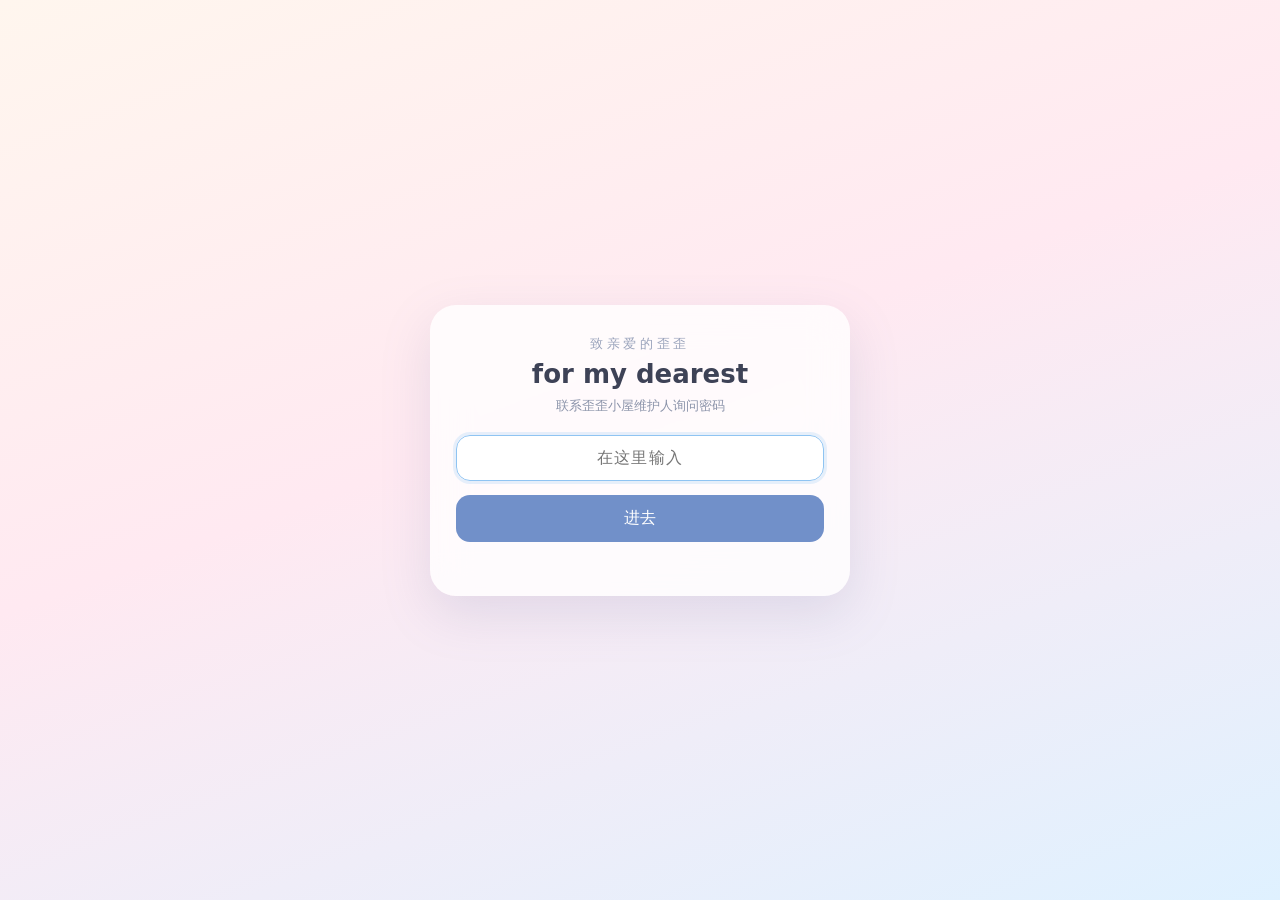
<file: index.html>
<!doctype html>
<html lang="zh-CN">
  <head>
    <meta charset="UTF-8" />
    <meta http-equiv="Cache-Control" content="no-store, must-revalidate" />
    <meta http-equiv="Pragma" content="no-cache" />
    <meta
      name="viewport"
      content="width=device-width, initial-scale=1.0, maximum-scale=1.0, user-scalable=no, viewport-fit=cover"
    />
    <meta name="theme-color" content="#dff3ff" />
    <link rel="icon" type="image/svg+xml" href="/favicon.svg" />
    <meta name="apple-mobile-web-app-capable" content="yes" />
    <meta name="mobile-web-app-capable" content="yes" />
    <title>歪歪小屋</title>
    <style>
      #boot { white-space: pre-wrap; padding: 24px; text-align: center;
        position: fixed;
        inset: 0;
        display: flex;
        align-items: center;
        justify-content: center;
        font: 15px/1.6 system-ui, -apple-system, "PingFang SC", "Microsoft YaHei", sans-serif;
        color: #7c8b9a;
        letter-spacing: 0.08em;
        background: linear-gradient(180deg, #fdf1f4 0%, #e8f1ff 55%, #cfeaff 100%);
      }
      #boot[data-err] {
        color: #b4544e;
        font-size: 14px;
      }
    </style>
    <script type="module" crossorigin src="/assets/index-DeqgbWd-.js"></script>
    <link rel="stylesheet" crossorigin href="/assets/index-CdqjSqTq.css">
  </head>
  <body>
    <div id="root"><div id="boot">正在把云搬过来…</div></div>
  </body>
</html>
</file>
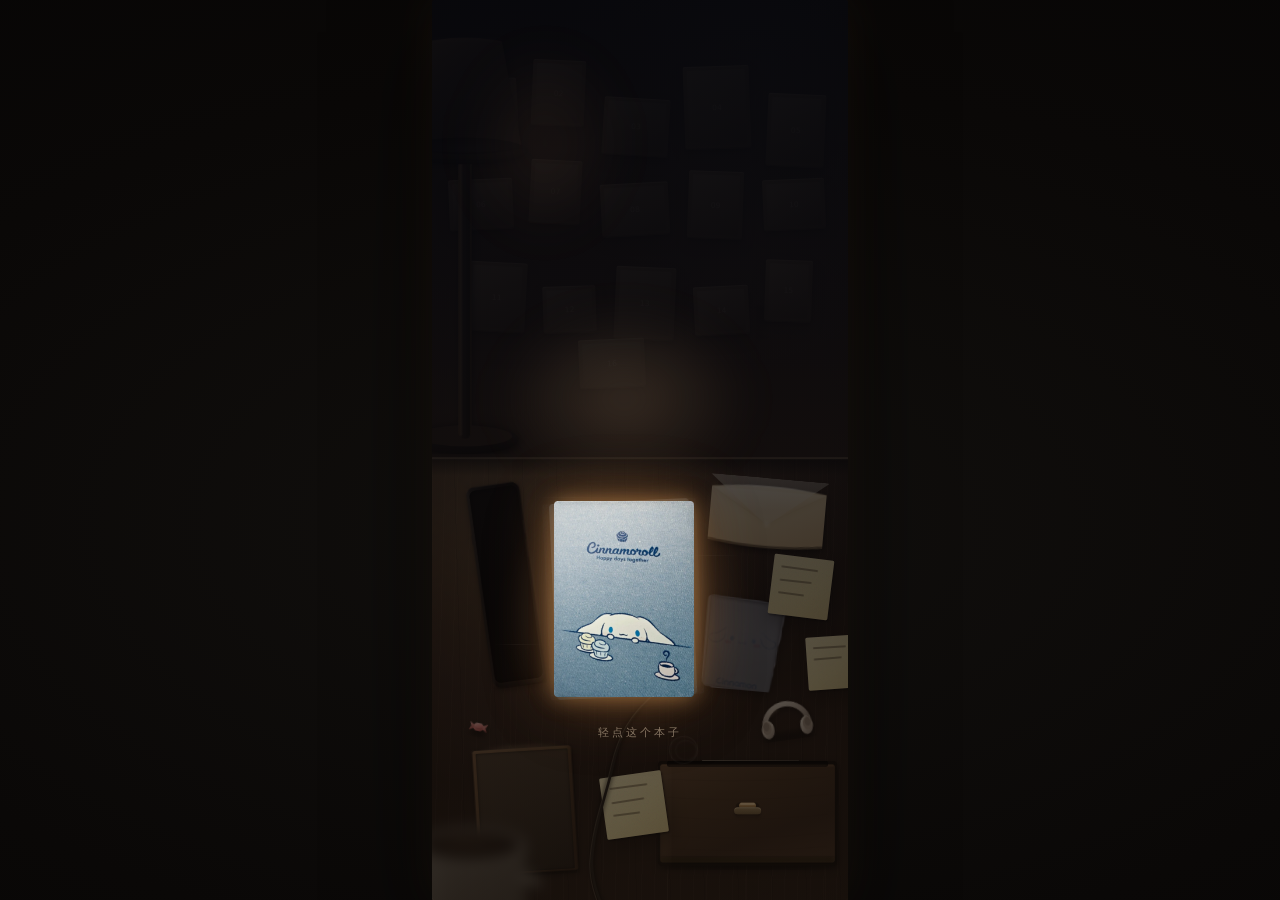
<file: room18/index.html>
<!DOCTYPE html>
<html lang="zh-CN">
<head>
<meta charset="utf-8" />
<meta name="viewport" content="width=device-width, initial-scale=1, viewport-fit=cover" />
<meta name="theme-color" content="#080605" />
<title>最后一间房</title>
<style>
/* ==========================================================================
   0. 基础变量
   --------------------------------------------------------------------------
   --u   : 设计单位。整间房按 390×844 的设计稿等比缩放。
   --dim : 暗场强度（第一幕 1 = 没开灯）。
   台灯系统四个变量（--lamp-*）在第一、二幕恒为 0，第三幕开灯时才推开。
   ========================================================================== */
:root{
  --u: calc(100vw / 390);
  --ink:#080605;

  /* 暖木色 / 米白 / 奶油 / 暗金 */
  --wood:#3a2718;
  --wood-2:#2a1a10;
  --cream:#f3e7cf;
  --cream-2:#e6d4b4;
  --gold:#c9a26a;

  --dim: 1;
  --letter: 1;

  --lamp-core: 0;
  --lamp-cone: 0;
  --lamp-pool: 0;
  --lamp-halo: 0;
  --lamp-fog: 0;

  --ease-out: cubic-bezier(.22,.61,.36,1);

  /* 纸纤维 / 墙面颗粒（内联 SVG 噪点，只做纹理，不做图形） */
  --noise: url("data:image/svg+xml,%3Csvg xmlns='http://www.w3.org/2000/svg' width='140' height='140'%3E%3Cfilter id='n'%3E%3CfeTurbulence type='fractalNoise' baseFrequency='0.8' numOctaves='3' stitchTiles='stitch'/%3E%3C/filter%3E%3Crect width='140' height='140' filter='url(%23n)'/%3E%3C/svg%3E");
  --grain: url("data:image/svg+xml,%3Csvg xmlns='http://www.w3.org/2000/svg' width='180' height='180'%3E%3Cfilter id='g'%3E%3CfeTurbulence type='fractalNoise' baseFrequency='0.35' numOctaves='4' stitchTiles='stitch'/%3E%3C/filter%3E%3Crect width='180' height='180' filter='url(%23g)'/%3E%3C/svg%3E");
}

*{ box-sizing:border-box; -webkit-tap-highlight-color:transparent; }

html,body{ height:100%; margin:0; }

body{
  background:
    radial-gradient(120% 90% at 50% 58%, #12100e 0%, #0a0807 55%, #050404 100%);
  overflow:hidden;
  font-family: -apple-system, BlinkMacSystemFont, "PingFang SC", "Hiragino Sans GB",
               "Microsoft YaHei", system-ui, sans-serif;
  color:#e9dcc4;
  -webkit-font-smoothing: antialiased;
}

/* ==========================================================================
   1. 舞台
   --------------------------------------------------------------------------
   手机端满屏；电脑端居中成一扇 480px 宽的窗，四周是房间外的黑。
   ========================================================================== */
.stage{
  position:fixed; left:0; right:0; top:0;
  height:100vh;
  height:100dvh;      /* 手机上地址栏收起/展开都不会把房间顶出画面 */
  display:grid; place-items:center;
}

.room{
  position:relative;
  width:100%;
  height:100%;
  overflow:hidden;
  isolation:isolate;
  background:#0a0706;
}

@media (min-width:760px){
  /* 电脑端：按屏幕高度算 u，尽量让整间房立起来，宽度封顶 520px */
  :root{ --u: calc(min(520px, 100vh * 390 / 844) / 390); }
  .room{
    width:min(520px, calc(100vh * 390 / 844));
    height:min(calc(520px * 844 / 390), 100vh);
    border-radius:2px;
    box-shadow:
      0 0 calc(var(--u)*40) rgba(255,170,90,.05),
      0 calc(var(--u)*30) calc(var(--u)*90) rgba(0,0,0,.75);
  }
}

/* ==========================================================================
   2. 墙面：远处渐暗偏暖棕 + 颗粒 + 顶部更暗
   ========================================================================== */
.wall{
  position:absolute; inset:0;
  z-index:10;
  background:
    linear-gradient(180deg,
      #120c09 0%,
      #1b120d 22%,
      #261a13 48%,
      #2e211a 66%,
      #33241a 100%);
}

/* 墙面受光不均：右上有一点极淡的冷色回落，避免整面墙死平 */
.wall::before{
  content:""; position:absolute; inset:0;
  background:
    radial-gradient(80% 55% at 78% 8%, rgba(120,140,170,.07), transparent 60%),
    radial-gradient(90% 60% at 12% 78%, rgba(255,180,110,.05), transparent 65%);
}

/* 颗粒：整块拉伸，避免平铺接缝 */
.wall::after{
  content:""; position:absolute; inset:0;
  background-image:var(--grain);
  background-size:100% 100%;
  opacity:.06;
  mix-blend-mode:overlay;
}

/* 踢脚线：交代墙与桌的交接，房间才有“高度” */
.baseboard{
  position:absolute; left:0; right:0; top:51%; z-index:11;
  height:calc(var(--u)*7);
  transform:translateY(calc(var(--u)*-7));
  background:
    linear-gradient(180deg, rgba(0,0,0,.55), rgba(58,40,26,.5) 55%, rgba(0,0,0,.35));
  box-shadow:inset 0 calc(var(--u)*1) 0 rgba(255,226,190,.10);
  opacity:.55;
}

/* 墙上挂钩的影子：不承载信息，只交代“有人住过” */
.hook{
  position:absolute; z-index:10;
  left:78%; top:34%;
  width:calc(var(--u)*10); height:calc(var(--u)*26);
  background:linear-gradient(180deg, rgba(0,0,0,.35), rgba(0,0,0,.05));
  border-radius:2px;
  filter:blur(calc(var(--u)*1.2));
  opacity:.5;
}
.hook::after{
  content:""; position:absolute; left:calc(var(--u)*-4); top:calc(var(--u)*24);
  width:calc(var(--u)*18); height:calc(var(--u)*10);
  background:radial-gradient(closest-side, rgba(0,0,0,.28), transparent 70%);
  border-radius:50%;
}

/* 暗角：把画面往里收 */
.vignette{
  position:absolute; inset:0; z-index:36; pointer-events:none;
  background:
    radial-gradient(115% 88% at 50% 52%,
      transparent 38%,
      rgba(0,0,0,.14) 66%,
      rgba(0,0,0,.34) 88%,
      rgba(0,0,0,.46) 100%);
}

/* ==========================================================================
   3. 照片墙：16 个相框，疏密不均、±2~4° 微旋
   （相框外形等 PNG 素材；此处为统一占位：色块 + 标签）
   ========================================================================== */
.wallshots{ position:absolute; inset:0; z-index:12; }

.shot{
  position:absolute;
  border-radius:calc(var(--u)*2);
  background:
    linear-gradient(150deg, #6d5a44 0%, #4c3d2c 45%, #382c20 100%);
  box-shadow:
    inset 0 calc(var(--u)*1) 0 rgba(255,240,215,.16),
    inset 0 calc(var(--u)*-1) 0 rgba(0,0,0,.35),
    0 calc(var(--u)*2) calc(var(--u)*4) rgba(0,0,0,.55),
    0 calc(var(--u)*6) calc(var(--u)*14) rgba(0,0,0,.35);
  /* 第三幕之前：只有隐约轮廓 */
  filter:brightness(.82) saturate(.95);
  opacity:.42;
  transition:opacity 700ms var(--ease-out), filter 700ms var(--ease-out);
}

/* 相框内那张“照片”的占位 */
.shot::after{
  content:attr(data-label);
  position:absolute; inset:calc(var(--u)*4);
  border-radius:calc(var(--u)*1);
  display:flex; align-items:center; justify-content:center;
  font-size:calc(var(--u)*7);
  letter-spacing:.02em;
  color:rgba(255,246,228,.32);
  background:
    linear-gradient(160deg, rgba(255,240,215,.14), rgba(255,235,205,.05) 55%, rgba(0,0,0,.18));
}

/* ==========================================================================
   4. 桌面：木纹 + 桌沿受光 + 前后明暗
   ========================================================================== */
.desk{
  position:absolute; left:0; right:0; top:51%; bottom:0;
  z-index:20;
  background:
    /* 靠近台灯处亮、远处暗 */
    radial-gradient(78% 62% at 22% 12%, #5b4229 0%, #46311f 38%, #33231a 66%, #241811 100%),
    linear-gradient(180deg, #3a2718, #241811);
}

/* 木纹：细线 + 大尺度木理，靠得很近的四层细线会变成“格纸”，所以刻意降对比 */
.desk::before{
  content:""; position:absolute; inset:0;
  background-image:
    repeating-linear-gradient(91.6deg, rgba(255,225,180,.028) 0 1px, transparent 1px 13px),
    repeating-linear-gradient(88.4deg, rgba(0,0,0,.10) 0 1px, transparent 1px 34px),
    repeating-linear-gradient(90.3deg, rgba(255,210,160,.03) 0 1px, transparent 1px 79px),
    radial-gradient(120% 60% at 30% 0%, rgba(255,214,164,.10), transparent 70%),
    radial-gradient(90% 40% at 80% 30%, rgba(0,0,0,.28), transparent 70%);
  opacity:.9;
}
.desk::after{
  content:""; position:absolute; inset:0;
  background-image:var(--grain);
  background-size:100% 100%;
  opacity:.08; mix-blend-mode:overlay;
}

/* 桌沿：一条薄薄的受光边 + 下方一道投影，交代桌板的厚度与纵深 */
.desk-edge{
  position:absolute; left:0; right:0; top:51%; z-index:20;
  height:calc(var(--u)*3);
  transform:translateY(calc(var(--u)*-1.5));
  background:linear-gradient(180deg, rgba(255,226,180,.34), rgba(255,200,140,.06));
  filter:blur(calc(var(--u)*.6));
}
.desk-shadow{
  position:absolute; left:0; right:0; top:51%; z-index:21;
  height:calc(var(--u)*16);
  background:linear-gradient(180deg, rgba(0,0,0,.55), transparent);
  pointer-events:none;
}

/* ==========================================================================
   5. 物件层
   --------------------------------------------------------------------------
   所有物件都是「槽位」：位置/尺寸来自 JS 的 LAYOUT（设计稿 px），
   外观来自各自的 class。素材（PNG）到位后只换 src，版式不动。
   占位样式：柔和圆角 + 受光边 + 软投影 + 右下角小标签。
   ========================================================================== */
.props{ position:absolute; inset:0; z-index:30; pointer-events:none; }
/* 只有具体物件接收点击，层本身不挡照片墙 */
.slot{ pointer-events:auto; }
/* 前景层只是虚化的装饰（杯子），不能挡住底座上的点击 */
.props-fg{ pointer-events:none; }

.slot{
  position:absolute;
  transform-origin:50% 60%;
  /* 每个物件统一的光照语言：左上受光、右下投影 */
  border-radius:calc(var(--u)*5);
  background:linear-gradient(150deg, #7d6446 0%, #5d4832 42%, #443322 100%);
  box-shadow:
    inset calc(var(--u)*1.5) calc(var(--u)*1.5) calc(var(--u)*2) rgba(255,236,205,.22),
    inset calc(var(--u)*-1) calc(var(--u)*-1) calc(var(--u)*3) rgba(0,0,0,.35),
    calc(var(--u)*1) calc(var(--u)*2) calc(var(--u)*4) rgba(0,0,0,.55),
    calc(var(--u)*4) calc(var(--u)*12) calc(var(--u)*26) rgba(0,0,0,.42);
}

/* 物件上的素材图（有素材时显示，占位时隐藏） */
.slot img{
  position:absolute; inset:0;
  width:100%; height:100%;
  object-fit:contain;
  display:none;
  pointer-events:none;
  filter:drop-shadow(calc(var(--u)*1) calc(var(--u)*2) calc(var(--u)*3) rgba(0,0,0,.5));
}
.slot.has-img{ background:none !important; box-shadow:none !important; }
.slot.has-img img{ display:block; position:absolute; inset:0; width:100%; height:100%; object-fit:contain; }
.slot.lamp .lamp-on{ opacity:var(--lamp-core); transition:opacity 220ms var(--ease-out); }

/* 占位标签：只作为验收提示，压得很淡 */
.slot::after{
  content:attr(data-label);
  position:absolute; left:0; right:0; bottom:6%;
  text-align:center;
  font-size:calc(var(--u)*7);
  color:rgba(255,244,222,.22);
  letter-spacing:.14em;
}
.slot.has-img::after{ content:""; }

/* 物件分级：靠近灯的一组略亮、远处略暗（第三幕开灯后生效） */
.near, .far, .props-fg{ transition:filter 900ms var(--ease-out); }
.near{ filter:brightness(1.02) saturate(1.04); }
.far{ filter:brightness(.86) saturate(.94); }

/* 前景：虚化 + 放大，制造第三层纵深 */
.props-fg{ z-index:32; }
.props-fg .slot{ filter:blur(calc(var(--u)*6)) brightness(.62); pointer-events:none; }

/* ---- 台灯（占位：灯灭时只是一团虚的暗影，等 PNG 到位再换真形）---- */
.slot.lamp:not(.has-img){
  border-radius:46% 46% 34% 34%;
  background:radial-gradient(110% 80% at 50% 26%,
    rgba(18,12,9,.62) 0%,
    rgba(10,7,5,.40) 62%,
    rgba(8,6,4,.12) 100%);
  filter:blur(calc(var(--u)*7));
}
.slot.lamp::after{ content:""; }
/* 灯灭时的灯罩内沿：一点极弱的反光，让轮廓能读出来 */
.slot.lamp::before{
  content:""; position:absolute; left:12%; right:12%; top:3%;
  height:calc(var(--u)*9);
  border-radius:50%;
  background:radial-gradient(closest-side, rgba(255,214,160,.12), transparent 75%);
  opacity:calc(.4 + var(--lamp-core) * 2);
  filter:blur(calc(var(--u)*2));
}

/* ---- 信纸 ---- */
.slot.letter{
  border-radius:calc(var(--u)*2.5);
  background:
    linear-gradient(168deg, #f7ecd6 0%, #eddcbd 46%, #ddc79f 100%);
  box-shadow:
    inset calc(var(--u)*1) calc(var(--u)*1) calc(var(--u)*2) rgba(255,255,250,.42),
    calc(var(--u)*1) calc(var(--u)*2) calc(var(--u)*3) rgba(0,0,0,.45),
    calc(var(--u)*3) calc(var(--u)*10) calc(var(--u)*22) rgba(0,0,0,.35);
}
/* 纸纤维 */
.slot.letter i.fiber{
  position:absolute; inset:0; border-radius:inherit;
  background-image:var(--noise);
  background-size:100% 100%;
  opacity:.2; mix-blend-mode:multiply;
}
/* 折痕：上沿暗、下沿亮（光从左上下来） */
.slot.letter i.crease{
  position:absolute; left:4%; right:4%; height:calc(var(--u)*1.4);
  background:linear-gradient(180deg, rgba(150,120,88,.22), rgba(255,250,238,.4));
}
.slot.letter i.c1{ top:34%; }
.slot.letter i.c2{ top:67%; }

/* 字迹占位：只做“手写的节奏”，不写任何内容；第二幕换成真照片 */
.letter-ink b,
.ig-letter i.ink b,
.read-paper i.ink b{
  position:absolute;
  display:block;
  height:calc(var(--u)*1.1);
  border-radius:calc(var(--u)*.6);
  background:linear-gradient(90deg,
    rgba(92,68,48,.42) 0%,
    rgba(92,68,48,.30) 62%,
    rgba(92,68,48,.12) 100%);
  filter:blur(calc(var(--u)*.25));
}
.ig-letter i.ink b{
  background:linear-gradient(90deg,
    rgba(88,64,44,.40) 0%,
    rgba(88,64,44,.26) 62%,
    rgba(88,64,44,.08) 100%);
}

/* ---- 手机 ---- */
.slot.phone{
  border-radius:calc(var(--u)*9);
  background:linear-gradient(150deg, #8d7a63 0%, #6b5945 40%, #4b3c2e 100%);
  box-shadow:
    inset calc(var(--u)*2) calc(var(--u)*2) calc(var(--u)*2.5) rgba(255,242,220,.3),
    inset 0 0 0 calc(var(--u)*1.5) rgba(30,22,16,.55),
    calc(var(--u)*1) calc(var(--u)*2) calc(var(--u)*4) rgba(0,0,0,.6),
    calc(var(--u)*5) calc(var(--u)*14) calc(var(--u)*28) rgba(0,0,0,.45);
}
/* 屏幕（黑）；第三幕点亮 */
.slot.phone i.screen{
  position:absolute; inset:calc(var(--u)*5) calc(var(--u)*3.5);
  border-radius:calc(var(--u)*5.5);
  background:linear-gradient(165deg, #0d0a08, #060505 60%, #0a0706);
  box-shadow:inset 0 0 calc(var(--u)*6) rgba(0,0,0,.9);
}
/* 信纸的余光落在手机右缘 */
.slot.phone::before{
  content:""; position:absolute; right:0; top:10%; bottom:10%;
  width:calc(var(--u)*9);
  background:linear-gradient(270deg, rgba(255,208,152,.42), rgba(255,196,132,.10) 60%, transparent);
  filter:blur(calc(var(--u)*2));
  border-radius:50%;
}

/* ---- 信封 ---- */
.slot.envelope{
  border-radius:calc(var(--u)*2);
  background:linear-gradient(158deg, #efe0c2 0%, #e2cea8 55%, #d2bb92 100%);
}
/* 信纸的余光落在信封左缘 */
.slot.envelope::before{
  content:""; position:absolute; left:0; top:12%; bottom:12%;
  width:calc(var(--u)*10);
  background:linear-gradient(90deg, rgba(255,208,152,.40), rgba(255,196,132,.10) 60%, transparent);
  filter:blur(calc(var(--u)*2));
  border-radius:50%;
}
/* 信封盖的折线：一道柔和的斜向阴影 */
.slot.envelope i.flap{
  position:absolute; inset:0; border-radius:inherit;
  background:
    linear-gradient(180deg, rgba(120,92,60,.28) 0 1px, transparent 1px) 0 0/100% 100% no-repeat;
  clip-path:polygon(0 0, 100% 0, 50% 62%);
  background:linear-gradient(172deg, rgba(255,248,232,.5), rgba(120,92,60,.16));
  opacity:.9;
}

/* ---- 桌面小相框 ---- */
.slot.frame{
  border-radius:calc(var(--u)*2);
  background:linear-gradient(150deg, #74593c 0%, #563f29 48%, #3c2c1c 100%);
  padding:calc(var(--u)*5);
}
/* 信纸余光落在相框上缘 */
.slot.frame::before{
  content:""; position:absolute; left:10%; right:10%; top:0;
  height:calc(var(--u)*8);
  background:linear-gradient(180deg, rgba(255,208,152,.34), transparent);
  filter:blur(calc(var(--u)*2));
  border-radius:50%;
}
.slot.frame i.photo{
  position:absolute; inset:calc(var(--u)*5);
  border-radius:calc(var(--u)*1);
  background:linear-gradient(160deg, #4a3b2c, #33281e 60%, #241b14);
  box-shadow:inset 0 0 calc(var(--u)*3) rgba(0,0,0,.6);
}
.slot.frame i.photo::after{
  content:attr(data-label);
  position:absolute; inset:0; display:flex; align-items:center; justify-content:center;
  font-size:calc(var(--u)*7); color:rgba(255,246,228,.28);
}

/* ---- 抽屉（半开一条缝）---- */
.slot.drawer{
  border-radius:calc(var(--u)*3);
  background:linear-gradient(155deg, #6b5338 0%, #513d28 45%, #372818 100%);
}
/* 拉开的那条缝：内部黑 + 一道内阴影 */
.slot.drawer i.gap{
  position:absolute; left:6%; right:6%; top:12%;
  height:calc(var(--u)*5);
  border-radius:calc(var(--u)*2);
  background:linear-gradient(180deg, rgba(0,0,0,.85), rgba(20,12,8,.6));
  box-shadow:inset 0 calc(var(--u)*2) calc(var(--u)*3) rgba(0,0,0,.75);
}
/* 缝里露出的一点暖色（纸条边缘） */
.slot.drawer i.gap::after{
  content:""; position:absolute; left:22%; right:18%; top:calc(var(--u)*-1.4);
  height:calc(var(--u)*1.6);
  border-radius:1px;
  background:linear-gradient(90deg, rgba(243,231,207,.32), rgba(243,231,207,.16));
}
/* 抽屉拉手 */
.slot.drawer i.knob{
  position:absolute; left:50%; top:52%;
  width:calc(var(--u)*26); height:calc(var(--u)*7);
  transform:translate(-50%,-50%);
  border-radius:calc(var(--u)*4);
  background:linear-gradient(180deg, #9c8158, #6e5838);
  box-shadow:inset 0 calc(var(--u)*1) 0 rgba(255,240,215,.35), 0 calc(var(--u)*2) calc(var(--u)*3) rgba(0,0,0,.5);
}

/* ---- 前景杯子（虚化）---- */
.slot.cup{
  border-radius:calc(var(--u)*16) calc(var(--u)*16) calc(var(--u)*26) calc(var(--u)*26);
  background:linear-gradient(158deg, #8c7f6d 0%, #5f5546 55%, #3d362b 100%);
}

/* ---- 小物：耳机 / 糖 ---- */
.slot.headphone{ border-radius:calc(var(--u)*7); background:linear-gradient(150deg,#8a7761,#5b4c3b); }
.slot.candy{
  border-radius:calc(var(--u)*2);
  background:linear-gradient(140deg, #e8b6a0, #c98a72 60%, #a86b52);
  box-shadow:
    inset calc(var(--u)*1) calc(var(--u)*1) calc(var(--u)*1) rgba(255,255,255,.45),
    calc(var(--u)*1) calc(var(--u)*1.5) calc(var(--u)*2.5) rgba(0,0,0,.5);
}
.slot.candy::after{ content:""; }

/* ==========================================================================
   6. 生活痕迹
   ========================================================================== */
.traces{ position:absolute; inset:0; z-index:30; pointer-events:none; }

/* 杯底水渍：两圈，一圈是今晚的，一圈是前两天的 */
.stain{
  position:absolute;
  border-radius:50%;
  border:calc(var(--u)*1) solid rgba(255,246,232,.09);
  box-shadow:inset 0 0 calc(var(--u)*2) rgba(255,246,232,.05);
  filter:blur(calc(var(--u)*.5));
}
.stain.s1{ width:calc(var(--u)*27); height:calc(var(--u)*26); transform:rotate(-8deg); }
.stain.s2{
  width:calc(var(--u)*21); height:calc(var(--u)*20);
  border-color:rgba(255,246,232,.05);
  transform:rotate(14deg);
}

/* 便签：纸色 + 纤维 + 手写线（只做字迹的节奏，不写内容） */
.note{
  position:absolute;
  border-radius:calc(var(--u)*1.5);
  background:linear-gradient(150deg, #f0e2b4, #e4d39c 60%, #d6c187);
  box-shadow:
    calc(var(--u)*1) calc(var(--u)*1.5) calc(var(--u)*2) rgba(0,0,0,.45),
    calc(var(--u)*3) calc(var(--u)*8) calc(var(--u)*16) rgba(0,0,0,.3);
}
.note::before{
  content:""; position:absolute; inset:0; border-radius:inherit;
  background-image:var(--noise);
  background-size:calc(var(--u)*50) calc(var(--u)*50);
  opacity:.14; mix-blend-mode:multiply;
}
/* 手写线 */
.note i{
  position:absolute; height:calc(var(--u)*1.8);
  border-radius:1px;
  background:rgba(56,40,26,.42);
  filter:blur(.15px);
}

/* 桌沿划痕：极淡的三道 */
.scratch{
  position:absolute;
  height:1px;
  background:linear-gradient(90deg, transparent, rgba(255,240,220,.10), transparent);
}

/* 充电线（线是“线”，用 SVG 描出来比 PNG 自然） */
.cable{ position:absolute; inset:0; z-index:31; pointer-events:none; }
.cable svg{ width:100%; height:100%; display:block; }
.cable .c-shadow{ stroke:rgba(0,0,0,.55); stroke-width:5; fill:none; filter:blur(2px); }
.cable .c-body{ stroke:#241d17; stroke-width:2.6; fill:none; stroke-linecap:round; }
.cable .c-light{ stroke:rgba(255,226,190,.16); stroke-width:1; fill:none; stroke-linecap:round; }

/* ==========================================================================
   7. 光系统（第一幕：台灯全灭）
   ========================================================================== */
.lights{ position:absolute; inset:0; z-index:34; pointer-events:none; }

/* 墙面暖雾：整间房被染暖 */
.lamp-fog{
  position:absolute; inset:0;
  background:radial-gradient(64% 52% at 20% 34%, rgba(255,186,116,.30), transparent 68%);
  mix-blend-mode:soft-light;
  opacity:var(--lamp-fog);
  transition:opacity 900ms var(--ease-out);
}

/* 光锥：从灯罩口铺到桌面。横向加遮罩，边缘不是一条硬直线 */
.lamp-cone{
  position:absolute;
  left:0%; top:17%;
  width:46%; height:34%;
  clip-path:polygon(38% 0%, 62% 0%, 100% 100%, 0% 100%);
  background:linear-gradient(180deg,
    rgba(255,216,156,.46) 0%,
    rgba(255,206,142,.24) 42%,
    rgba(255,198,130,.09) 74%,
    rgba(255,196,130,0) 100%);
  filter:blur(calc(var(--u)*18));
  -webkit-mask-image:linear-gradient(90deg, transparent 0%, #000 26%, #000 74%, transparent 100%);
  mask-image:linear-gradient(90deg, transparent 0%, #000 26%, #000 74%, transparent 100%);
  mix-blend-mode:screen;
  opacity:var(--lamp-cone);
  transition:opacity 900ms var(--ease-out);
}

/* 桌面光斑：灯下那一小片亮 */
.lamp-pool{
  position:absolute;
  left:2%; top:52%;
  width:46%; height:30%;
  background:radial-gradient(50% 46% at 42% 34%,
    rgba(255,226,172,.95) 0%,
    rgba(255,206,142,.55) 34%,
    rgba(255,196,132,.18) 62%,
    transparent 78%);
  filter:blur(calc(var(--u)*7));
  mix-blend-mode:screen;
  opacity:var(--lamp-pool);
  transition:opacity 900ms var(--ease-out);
}

/* 灯具周围的雾状泛光 */
.lamp-halo{
  position:absolute;
  left:-8%; top:8%;
  width:62%; height:34%;
  background:radial-gradient(closest-side, rgba(255,204,142,.42), rgba(255,190,120,.10) 60%, transparent 78%);
  filter:blur(calc(var(--u)*30));
  mix-blend-mode:screen;
  opacity:var(--lamp-halo);
  transition:opacity 900ms var(--ease-out);
}

/* 灯丝核心：开灯那一下最先亮 */
.lamp-core{
  position:absolute;
  left:12%; top:19%;
  width:24%; height:5.5%;
  background:radial-gradient(closest-side, rgba(255,246,220,.95), rgba(255,206,150,.35) 55%, transparent 78%);
  filter:blur(calc(var(--u)*10));
  mix-blend-mode:screen;
  opacity:var(--lamp-core);
  transition:opacity 200ms var(--ease-out);
}

/* ==========================================================================
   8. 暗场 + 信纸“点火副本”
   --------------------------------------------------------------------------
   第一幕：信纸是唯一光源。桌面那个真身被暗场压下去，
   这里在暗场之上再放一份同位置的信纸 + 它自己的暖光晕。
   第三幕开灯时，这份副本和暗场一起淡出，信纸“落回桌面”。
   ========================================================================== */
.dim{
  position:absolute; inset:0; z-index:40;
  background:
    linear-gradient(180deg,
      rgba(6,7,12,.82) 0%,
      rgba(8,8,12,.78) 34%,
      rgba(10,8,9,.72) 56%,
      rgba(13,9,7,.64) 78%,
      rgba(17,12,8,.58) 100%);
  opacity:var(--dim);
  transition:opacity 800ms var(--ease-out);
  pointer-events:none;
}

.ignite{ position:absolute; inset:0; z-index:45; pointer-events:none; }

/* 光晕：三层，越靠外越淡 */
.ig-glow{
  position:absolute;
  background:radial-gradient(closest-side,
    rgba(255,206,144,.40) 0%,
    rgba(255,190,120,.18) 32%,
    rgba(255,180,110,.06) 56%,
    transparent 74%);
  filter:blur(calc(var(--u)*9));
  mix-blend-mode:screen;
  opacity:0;
  animation:glowIn 1200ms 240ms var(--ease-out) forwards;
}
.ig-glow-2{
  filter:blur(calc(var(--u)*24));
  background:radial-gradient(closest-side,
    rgba(255,178,108,.07) 0%,
    rgba(255,168,100,.03) 44%,
    transparent 70%);
  animation-duration:1500ms;
  animation-delay:320ms;
}

/* 信纸本体（副本）：纸是被自己的光透亮的，所以整张都亮，只有边缘略暗 */
.ig-letter{
  position:absolute;
  border-radius:calc(var(--u)*2) calc(var(--u)*1.5) calc(var(--u)*2.5) calc(var(--u)*1.5);
  background:
    radial-gradient(120% 90% at 42% 28%, rgba(255,252,243,.55) 0%, transparent 62%),
    linear-gradient(170deg, #fdf5e6 0%, #f6e9cd 48%, #ecdbba 100%);
  box-shadow:
    inset calc(var(--u)*.8) calc(var(--u)*.8) calc(var(--u)*1.6) rgba(255,255,252,.5),
    inset calc(var(--u)*-1.6) calc(var(--u)*-1.6) calc(var(--u)*5) rgba(150,116,74,.16),
    0 0 calc(var(--u)*18) rgba(255,198,136,.26),
    calc(var(--u)*2) calc(var(--u)*6) calc(var(--u)*16) rgba(0,0,0,.5);
  opacity:0;
  animation:letterIn 1000ms 200ms var(--ease-out) forwards;
}
.ig-letter i.fiber{
  position:absolute; inset:0; border-radius:inherit;
  background-image:var(--noise);
  background-size:100% 100%;
  opacity:.26; mix-blend-mode:multiply;
}
/* 有真图时：本子本体 + 它自己的暖光边缘 */
.ig-letter.has-img{
  background:none;
  box-shadow:none;
  animation:letterIn 1000ms 200ms var(--ease-out) forwards;
}
.ig-letter.has-img img{
  position:absolute; inset:0; width:100%; height:100%;
  object-fit:contain;
  filter:
    drop-shadow(0 0 calc(var(--u)*10) rgba(255,186,110,.5))
    drop-shadow(0 0 calc(var(--u)*26) rgba(255,150,70,.28))
    drop-shadow(0 calc(var(--u)*6) calc(var(--u)*14) rgba(0,0,0,.5));
}
/* 折痕：暗线 + 亮线 = 一道真的折过的地方 */
.ig-letter i.crease{
  position:absolute; left:3%; right:3%; height:calc(var(--u)*2.6);
  background:linear-gradient(180deg,
    rgba(120,92,62,.30) 0%,
    rgba(150,118,84,.16) 26%,
    rgba(255,252,240,.62) 46%,
    rgba(255,252,240,.42) 68%,
    transparent 100%);
  filter:blur(calc(var(--u)*.35));
}
.ig-letter i.c1{ top:33%; }
.ig-letter i.c2{ top:66%; }
/* 折缝两侧的细微起伏（纸张被叠过的记忆） */
.ig-letter i.crease::before,
.ig-letter i.crease::after{
  content:""; position:absolute; left:0; right:0;
  height:calc(var(--u)*7);
}
.ig-letter i.crease::before{
  bottom:100%;
  background:linear-gradient(180deg, transparent, rgba(120,92,62,.07));
}
.ig-letter i.crease::after{
  top:100%;
  background:linear-gradient(180deg, rgba(255,250,238,.10), transparent);
}

/* 桌面上的那一小片暖光：信纸漏下来的光，把周围的桌面和物件边缘照出来 */
.ig-spill{
  position:absolute;
  background:radial-gradient(closest-side,
    rgba(255,212,154,.34) 0%,
    rgba(255,198,136,.16) 34%,
    rgba(255,188,124,.06) 58%,
    transparent 78%);
  filter:blur(calc(var(--u)*14));
  mix-blend-mode:screen;
  opacity:0;
  animation:glowIn 1400ms 420ms var(--ease-out) forwards;
}

/* 墙面上被信纸顶上去的一点暖光（贴着桌沿往上晕） */
.ig-wallwash{
  position:absolute;
  background:radial-gradient(closest-side,
    rgba(255,208,152,.18) 0%,
    rgba(255,196,136,.08) 38%,
    transparent 72%);
  filter:blur(calc(var(--u)*22));
  mix-blend-mode:screen;
  opacity:0;
  animation:glowIn 1600ms 520ms var(--ease-out) forwards;
}

@keyframes glowIn{
  from{ opacity:0; }
  to{ opacity:1; }
}
@keyframes letterIn{
  from{ opacity:0; transform:translateY(calc(var(--u)*5)) scale(.995); }
  to{ opacity:1; transform:translateY(0) scale(1); }
}

/* 整间房的入场：从全黑里浮起来 */
.room{ animation:roomIn 700ms var(--ease-out) both; }
@keyframes roomIn{
  from{ opacity:0; }
  to{ opacity:1; }
}

/* ==========================================================================
   10. 第二幕：把信捧到眼前
   --------------------------------------------------------------------------
   点信纸 → 信纸从桌面“飞”到眼前并放大，房间退到后面去。
   这一层用真实屏幕像素定位（JS 算 rect），所以桌面端缩放也不会错位。
   ========================================================================== */
.read{
  position:absolute; inset:0; z-index:60;
  display:none;
}
body[data-act="2"] .read{ display:block; }

.read-backdrop{
  position:absolute; inset:0;
  background:
    radial-gradient(72% 44% at 50% 34%,
      rgba(26,16,10,.74) 0%,
      rgba(10,6,5,.92) 54%,
      rgba(4,3,2,.97) 100%);
  opacity:0;
  transition:opacity 760ms var(--ease-out);
}
body[data-act="2"] .read-backdrop{ opacity:1; }

.read-sheet{
  position:absolute;
  overflow:hidden;
  border-radius:calc(var(--u)*3);
  background:
    radial-gradient(120% 90% at 42% 26%, rgba(255,252,243,.5) 0%, transparent 62%),
    linear-gradient(170deg, #fdf5e6 0%, #f6e9cd 48%, #ecdbba 100%);
  box-shadow:
    0 0 calc(var(--u)*34) rgba(255,198,136,.24),
    0 calc(var(--u)*12) calc(var(--u)*34) rgba(0,0,0,.62);
  will-change:left, top, width, height, transform;
}
.read-scroll{
  position:absolute; inset:0;
  overflow-y:auto;
  overscroll-behavior:contain;
  -webkit-overflow-scrolling:touch;
}
.read-img{ display:block; width:100%; height:auto; }
.read-paper{ position:absolute; inset:0; }
.read-paper i.fiber{
  position:absolute; inset:0;
  background-image:var(--noise);
  background-size:100% 100%;
  opacity:.16; mix-blend-mode:multiply;
}
.read-paper i.crease{
  position:absolute; left:3%; right:3%; height:calc(var(--u)*2.2);
  background:linear-gradient(180deg,
    rgba(120,92,62,.18) 0%,
    rgba(150,118,84,.09) 28%,
    rgba(255,252,240,.42) 48%,
    rgba(255,252,240,.26) 70%,
    transparent 100%);
  filter:blur(calc(var(--u)*.5));
}
.read-paper i.c1{ top:33%; }
.read-paper i.c2{ top:66%; }

/* 往下滑：长信才有的一行小提示 */
.read-more{
  position:absolute; left:50%; bottom:calc(var(--u)*74);
  transform:translateX(-50%);
  font-size:calc(var(--u)*10.5);
  letter-spacing:.2em;
  color:rgba(255,232,198,.42);
  opacity:0;
  transition:opacity 500ms var(--ease-out);
  pointer-events:none;
  animation:moreBreath 2600ms ease-in-out infinite;
}
.read-more.on{ opacity:1; }
@keyframes moreBreath{
  0%,100%{ transform:translateX(-50%) translateY(0); }
  50%{ transform:translateX(-50%) translateY(calc(var(--u)*4)); }
}

/* 读完了：只有滚动到底（或稍等一会儿）才浮出来 */
.read-next{
  position:absolute; left:50%; bottom:calc(var(--u)*26);
  transform:translateX(-50%) translateY(calc(var(--u)*10));
  padding:calc(var(--u)*11) calc(var(--u)*26);
  border:1px solid rgba(255,226,186,.24);
  border-radius:999px;
  background:rgba(38,26,18,.55);
  color:#f6e8ce;
  font:inherit;
  font-size:calc(var(--u)*12.5);
  letter-spacing:.12em;
  -webkit-backdrop-filter:blur(8px);
  backdrop-filter:blur(8px);
  opacity:0; pointer-events:none;
  transition:opacity 560ms var(--ease-out), transform 560ms var(--ease-out);
  cursor:pointer;
}
.read-next.on{
  opacity:1; pointer-events:auto;
  transform:translateX(-50%) translateY(0);
}

/* 第一幕：轻点这封信（很轻的一行字，不抢戏） */
.tap-hint{
  position:absolute;
  width:100%;
  z-index:46;
  text-align:center;
  font-size:calc(var(--u)*10.5);
  letter-spacing:.26em;
  color:rgba(255,232,198,.46);
  pointer-events:none;
  opacity:0;
  animation:hintIn 1400ms 2600ms var(--ease-out) forwards;
}
@keyframes hintIn{
  from{ opacity:0; transform:translateY(calc(var(--u)*5)); }
  to{ opacity:1; transform:none; }
}
body[data-act="2"] .tap-hint{ opacity:0; animation:none; transition:opacity 240ms linear; }
body[data-act="3"] .tap-hint{ opacity:0; animation:none; }

/* 电脑端：读信时把房间外的黑也压成同一个黑，免得看见两条边 */
body[data-act="2"]{
  background:#050403;
}

/* ==========================================================================
   11. 第三幕：开灯（灯丝 → 光锥 → 暗场退 → 墙面暖雾 → 彩带 → 物件浮现）
   ========================================================================== */
body[data-act="3"]{
  --dim: .16;
  --lamp-core: 1;
  --lamp-cone: 1;
  --lamp-pool: 1;
  --lamp-halo: 1;
  --lamp-fog: 1;
}

/* 时序：灯丝 0ms / 光锥 halo 120ms / 暗场 180ms / 桌面光斑与暖雾 200ms */
body[data-act="3"] .lamp-core{ transition-duration:140ms; transition-delay:0ms; }
body[data-act="3"] .lamp-cone{ transition-duration:880ms; transition-delay:120ms; }
body[data-act="3"] .lamp-halo{ transition-duration:1000ms; transition-delay:120ms; }
body[data-act="3"] .lamp-pool{ transition-duration:900ms; transition-delay:200ms; }
body[data-act="3"] .lamp-fog{ transition-duration:1200ms; transition-delay:200ms; }
body[data-act="3"] .dim{ transition-duration:800ms; transition-delay:180ms; }

/* 桌面上的信纸真身接上来，点火副本熄灭 */
body[data-act="3"] .ignite{
  opacity:0;
  transition:opacity 900ms 140ms var(--ease-out);
}

/* 台灯点亮后：不再是一团黑洞，而是被自己照暖的物件轮廓 */
body[data-act="3"] .slot.lamp:not(.has-img){
  filter:blur(calc(var(--u)*6));
  background:
    radial-gradient(46% 11% at 50% 43%, rgba(255,214,164,.44), transparent 72%),
    radial-gradient(96% 48% at 50% 24%,
      rgba(52,36,25,.62) 0%,
      rgba(26,18,13,.38) 68%,
      rgba(14,10,7,.10) 96%);
}

/* 照片墙亮起 */
body[data-act="3"] .shot{
  opacity:1;
  filter:none;
  transition-delay:900ms;
}

/* 物件一件一件浮出来（真正的时序在 JS 里按索引给 delay） */
@keyframes slotIn{
  from{ opacity:.22; }
  to{ opacity:1; }
}

/* 彩带 */
.confetti{
  position:absolute; inset:0; z-index:52;
  pointer-events:none;
  opacity:0;
}
body[data-act="3"] .confetti{ opacity:1; }

/* ==========================================================================
   10. 第四幕：房间活了之后，东西可以点
   --------------------------------------------------------------------------
   只在 body[data-free="1"] 时生效；点中的东西会在原地轻轻一缩，像被手指按住。
   ========================================================================== */

/* 可以点的东西：手指放上去有个底光 */
body[data-free="1"] .slot.has-img[data-key="phone"],
body[data-free="1"] .slot.has-img[data-key="drawer"],
body[data-free="1"] .slot.has-img[data-key="frame"],
body[data-free="1"] .slot.has-img[data-key="album"],
body[data-free="1"] .shot{
  cursor:pointer;
}
body[data-free="1"] .slot[data-key="phone"]:active,
body[data-free="1"] .slot[data-key="drawer"]:active,
body[data-free="1"] .slot[data-key="frame"]:active,
body[data-free="1"] .slot[data-key="album"]:active{
  transform:scale(.985);
}

/* 相册是实拍的白色本子，压一点亮、补一层影，才不像贴上去的 */
.slot.has-img[data-key="album"] img{
  filter:brightness(.62) saturate(.86)
         drop-shadow(0 calc(var(--u)*2) calc(var(--u)*5) rgba(0,0,0,.55));
}
body[data-free="1"] .slot.has-img[data-key="album"] img{
  filter:brightness(.86) saturate(.92)
         drop-shadow(0 calc(var(--u)*2) calc(var(--u)*5) rgba(0,0,0,.55));
}

/* 第四幕的提示：出现一次就淡掉 */
.free-hint{
  position:absolute; left:0; right:0; z-index:47;
  bottom:calc(var(--u)*22);
  text-align:center;
  font-size:calc(var(--u)*11);
  letter-spacing:.16em;
  color:rgba(255,226,190,.62);
  opacity:0;
  pointer-events:none;
  transition:opacity 900ms var(--ease-out);
}
.free-hint.on{ opacity:1; }

/* 照片被点开之后：变亮一点，告诉她“这张可以翻” */
body[data-free="1"] .shot{ transition:filter 260ms var(--ease-out), opacity 260ms var(--ease-out); }
body[data-free="1"] .shot:active{ filter:brightness(1.25) !important; }

/* ---- 照片墙大图 ---- */
.lb{
  position:absolute; inset:0; z-index:70;
  display:none;
  opacity:0;
  transition:opacity 320ms var(--ease-out);
}
.lb.on{ display:block; }
.lb.show{ opacity:1; }
.lb-backdrop{
  position:absolute; inset:0;
  background:radial-gradient(120% 90% at 50% 45%, rgba(20,14,10,.86), rgba(4,3,2,.97));
  backdrop-filter:blur(calc(var(--u)*3));
}
.lb-stage{
  position:absolute; inset:0;
  pointer-events:none;      /* 空白处要能点到背景，才能收起 */
  display:grid; place-items:center;
  padding:calc(var(--u)*54) calc(var(--u)*18);
}
.lb-card{
  pointer-events:auto;
  position:relative;
  width:100%;
  max-width:calc(var(--u)*300);
  max-height:100%;
  aspect-ratio:3 / 4;
  background:#f6ead4;
  border-radius:calc(var(--u)*3);
  box-shadow:
    0 calc(var(--u)*18) calc(var(--u)*46) rgba(0,0,0,.66),
    0 0 calc(var(--u)*60) rgba(255,190,120,.12);
  transform:scale(.94) translateY(calc(var(--u)*8));
  transition:transform 420ms var(--ease-out);
  overflow:hidden;
}
.lb.show .lb-card{ transform:none; }
.lb-card img{ position:absolute; inset:0; width:100%; height:100%; object-fit:cover; }
/* 还没放照片时：一张空相纸 + 编号 */
.lb-empty{
  position:absolute; inset:0;
  display:grid; place-items:center;
  gap:calc(var(--u)*10);
  background:
    radial-gradient(90% 70% at 34% 24%, #fffaf0, #f2e3c8 62%, #e6d3b2);
  color:#a98b63;
  font-size:calc(var(--u)*12);
  letter-spacing:.3em;
  text-align:center;
}
.lb-empty b{ display:block; font-size:calc(var(--u)*30); letter-spacing:.06em; color:#bfa079; font-weight:600; }
.lb-nav{
  position:absolute; top:50%; transform:translateY(-50%);
  width:calc(var(--u)*38); height:calc(var(--u)*38);
  border-radius:50%;
  border:0;
  background:rgba(255,236,208,.10);
  color:rgba(255,236,208,.80);
  font-size:calc(var(--u)*20);
  line-height:1;
  display:grid; place-items:center;
}
.lb-nav:active{ background:rgba(255,236,208,.2); }
.lb-prev{ left:calc(var(--u)*6); }
.lb-next{ right:calc(var(--u)*6); }
.lb-cap{
  position:absolute; left:0; right:0;
  bottom:calc(var(--u)*24);
  text-align:center;
  font-size:calc(var(--u)*11);
  letter-spacing:.22em;
  color:rgba(255,226,190,.55);
}

/* ---- 手机亮屏 ---- */
.hold{
  position:absolute; inset:0; z-index:70;
  display:none;
  opacity:0;
  transition:opacity 300ms var(--ease-out);
}
.hold.on{ display:block; }
.hold.show{ opacity:1; }
.hold-backdrop{
  position:absolute; inset:0;
  background:rgba(6,5,4,.72);
  backdrop-filter:blur(calc(var(--u)*4));
}
.hold-phone{
  position:absolute;
  left:50%; top:50%;
  width:calc(var(--u)*266);
  height:calc(var(--u)*540);
  margin-left:calc(var(--u)*-133);
  margin-top:calc(var(--u)*-270);
  border-radius:calc(var(--u)*26);
  background:linear-gradient(160deg,#241d18,#0d0a08 62%);
  box-shadow:
    0 calc(var(--u)*24) calc(var(--u)*60) rgba(0,0,0,.7),
    0 0 calc(var(--u)*80) rgba(255,186,116,.16),
    inset 0 0 0 1px rgba(255,226,190,.10);
  transform:translateY(calc(var(--u)*10)) scale(.97);
  transition:transform 460ms var(--ease-out);
  overflow:hidden;
}
.hold.show .hold-phone{ transform:none; }
.hold-screen{
  position:absolute; inset:calc(var(--u)*9);
  border-radius:calc(var(--u)*20);
  overflow:hidden;
  background:
    radial-gradient(120% 80% at 20% 0%, #2b2118, #100d0a 68%);
  padding:calc(var(--u)*30) calc(var(--u)*22);
  display:flex; flex-direction:column;
  justify-content:flex-start;
  gap:calc(var(--u)*12);
}
.hold-time{
  font-size:calc(var(--u)*10);
  letter-spacing:.18em;
  color:rgba(255,226,190,.40);
}
.hold-msg{
  margin-top:calc(var(--u)*6);
  display:flex; flex-direction:column; gap:calc(var(--u)*8);
  font-size:calc(var(--u)*13);
  line-height:1.85;
  color:#f6e5c9;
  letter-spacing:.02em;
}
.hold-msg i{
  display:block;
  height:1px;
  background:linear-gradient(90deg, rgba(255,214,164,.22), rgba(255,214,164,0));
  margin:calc(var(--u)*4) 0;
}
.hold-sign{
  margin-top:auto;
  align-self:flex-end;
  font-size:calc(var(--u)*12);
  color:rgba(255,214,164,.66);
  letter-spacing:.08em;
}
.hold-tip{
  position:absolute; left:0; right:0; bottom:calc(var(--u)*22);
  text-align:center;
  font-size:calc(var(--u)*11);
  letter-spacing:.16em;
  color:rgba(255,226,190,.45);
  z-index:71;
  pointer-events:none;
}

/* ---- 抽屉：拉开一条缝，里面的东西露出来 ---- */
body[data-free="1"] .slot[data-key="drawer"]{ transition:transform 520ms var(--ease-out), filter 300ms; }
body[data-drawer="1"] .slot[data-key="drawer"]{
  filter:brightness(.92) saturate(.95);
}
.dwr{
  position:absolute; z-index:46;
  pointer-events:none;
  display:none;
  opacity:0;
  transition:opacity 420ms var(--ease-out);
}
.dwr.on{ display:block; }
.dwr.show{ opacity:1; }
/* 抽屉拉开后里面那层暗腔 */
.dwr::before{
  content:''; position:absolute; inset:calc(var(--u)*7) calc(var(--u)*7) calc(var(--u)*6);
  border-radius:calc(var(--u)*2);
  background:radial-gradient(120% 90% at 40% 6%, #221709, #120c08 58%, #0a0705);
  box-shadow:inset 0 calc(var(--u)*8) calc(var(--u)*16) rgba(0,0,0,.9);
}
.dwr-item:nth-child(1){ animation:slotIn 420ms 60ms var(--ease-out) both; }
.dwr-item:nth-child(2){ animation:slotIn 420ms 150ms var(--ease-out) both; }
.dwr-item:nth-child(3){ animation:slotIn 420ms 240ms var(--ease-out) both; }
.dwr-item{
  position:absolute;
  pointer-events:auto;
  border-radius:calc(var(--u)*2);
  box-shadow:0 calc(var(--u)*4) calc(var(--u)*10) rgba(0,0,0,.55);
  cursor:pointer;
  transition:transform 200ms var(--ease-out);
}
.dwr-item:active{ transform:scale(.96); }
.dwr-item.ph{ background:linear-gradient(150deg,#f5e7cd,#dcc7a2); }
.dwr-item.ph i{
  position:absolute; left:14%; right:14%; top:26%; height:2px;
  background:rgba(120,92,62,.35);
  box-shadow:0 calc(var(--u)*9) 0 rgba(120,92,62,.28), 0 calc(var(--u)*18) 0 rgba(120,92,62,.2);
}
.dwr-item.box{ background:linear-gradient(150deg,#7a5836,#3f2b1a); }
.dwr-item.box i{
  position:absolute; left:50%; top:50%; width:26%; height:9%;
  transform:translate(-50%,-50%);
  border-radius:calc(var(--u)*1);
  background:linear-gradient(#e8c088,#9a6f3c);
}
.dwr-card{
  position:absolute; inset:0; z-index:71;
  display:none;
  opacity:0;
  transition:opacity 280ms var(--ease-out);
}
.dwr-card.on{ display:block; }
.dwr-card.show{ opacity:1; }
.dwr-card-backdrop{ position:absolute; inset:0; background:rgba(6,5,4,.68); backdrop-filter:blur(calc(var(--u)*3)); }
.dwr-card-paper{
  position:absolute; left:50%; top:50%;
  width:calc(var(--u)*296);
  margin-left:calc(var(--u)*-148);
  transform:translateY(-50%);
  padding:calc(var(--u)*26) calc(var(--u)*24) calc(var(--u)*22);
  border-radius:calc(var(--u)*2);
  background:linear-gradient(170deg,#f8eeda,#ecdcbc);
  box-shadow:0 calc(var(--u)*20) calc(var(--u)*50) rgba(0,0,0,.6);
  color:#5b4630;
}
.dwr-card-paper h4{
  margin:0 0 calc(var(--u)*10);
  font-size:calc(var(--u)*13);
  letter-spacing:.14em;
  font-weight:600;
  color:#8a6a44;
}
/* 纸条里的小照片（相册实物） */
.dwr-card-paper img{
  display:block;
  width:100%;
  margin:0 0 calc(var(--u)*14);
  border-radius:calc(var(--u)*1.5);
  box-shadow:0 calc(var(--u)*6) calc(var(--u)*16) rgba(90,66,40,.34);
  filter:saturate(.94) brightness(1.02);
}
.dwr-card-paper p{
  margin:0 0 calc(var(--u)*8);
  font-size:calc(var(--u)*12.5);
  line-height:2;
  letter-spacing:.02em;
}
.dwr-card-paper span{
  display:block;
  margin-top:calc(var(--u)*10);
  font-size:calc(var(--u)*10);
  letter-spacing:.18em;
  color:rgba(140,110,74,.7);
  text-align:right;
}

/* ==========================================================================
   9. 无障碍：尊重系统的“减少动态效果”
   ========================================================================== */
@media (prefers-reduced-motion: reduce){
  *{ animation-duration:1ms !important; transition-duration:1ms !important; }
}
</style>
</head>

<body data-act="1">
<div class="stage">
  <div class="room" id="room">

    <!-- 墙 -->
    <div class="wall"></div>
    <div class="hook"></div>
    <div class="wallshots" id="wallshots"></div>

    <!-- 桌 -->
    <div class="desk"></div>
    <div class="desk-edge"></div>
    <div class="desk-shadow"></div>

    <!-- 物件 -->
    <div class="props" id="props"></div>
    <div class="props props-fg" id="props-fg"></div>

    <!-- 生活痕迹 -->
    <div class="traces" id="traces"></div>
    <div class="cable" id="cable"></div>

    <!-- 光（第一幕全灭） -->
    <div class="lights">
      <div class="lamp-fog"></div>
      <div class="lamp-halo"></div>
      <div class="lamp-cone"></div>
      <div class="lamp-pool"></div>
      <div class="lamp-core"></div>
    </div>

    <div class="vignette"></div>

    <!-- 暗场 + 信纸点亮副本 -->
    <div class="dim" id="dim"></div>
    <div class="ignite" id="ignite"></div>

    <!-- 彩带（只在开灯那一下撒一次） -->
    <canvas class="confetti" id="confetti"></canvas>

    <!-- 第二幕：把信捧到眼前 -->
    <div class="read" id="read">
      <div class="read-backdrop"></div>
      <div class="read-sheet" id="read-sheet">
        <div class="read-scroll" id="read-scroll"></div>
      </div>
      <div class="read-more" id="read-more">往下滑</div>
      <button class="read-next" id="read-next" type="button">读完了</button>
    </div>

    <!-- 第四幕：照片墙大图 -->
    <div class="lb" id="lb">
      <div class="lb-backdrop" id="lb-backdrop"></div>
      <div class="lb-stage">
        <div class="lb-card" id="lb-card"></div>
      </div>
      <button class="lb-nav lb-prev" id="lb-prev" type="button" aria-label="上一张">‹</button>
      <button class="lb-nav lb-next" id="lb-next" type="button" aria-label="下一张">›</button>
      <div class="lb-cap" id="lb-cap"></div>
    </div>

    <!-- 第四幕：手机亮屏 -->
    <div class="hold" id="hold">
      <div class="hold-backdrop" id="hold-backdrop"></div>
      <div class="hold-phone">
        <div class="hold-screen" id="hold-screen"></div>
      </div>
      <div class="hold-tip">点一下收起来</div>
    </div>

    <!-- 第四幕：抽屉里的东西 -->
    <div class="dwr" id="dwr"></div>
    <div class="dwr-card" id="dwr-card">
      <div class="dwr-card-backdrop" id="dwr-card-backdrop"></div>
      <div class="dwr-card-paper" id="dwr-card-paper"></div>
    </div>

    <!-- 第四幕：进房间后的那句提示 -->
    <div class="free-hint" id="free-hint">桌上的东西，都可以看看</div>
  </div>
</div>

<script>
/* ==========================================================================
   CONFIG — 素材与文案的唯一入口
   --------------------------------------------------------------------------
   第二幕的信、第四幕手机亮屏的内容都在这里替换；
   PNG 到位后把路径填进 ASSETS，槽位会自动切换到图片。
   ========================================================================== */
const CONFIG = {
  /* 素材路径：留空 = 用占位色块（第一轮全部留空） */
  assets: {
    letter:   'assets/notebook.webp',  /* 桌上那本本子（真封面） */
    letterPage:'',                    /* 本子里写了字的那一页，等照片到位再填 */
    envelope: 'assets/envelope.png',
    phone:    'assets/phone.png',
    lamp:     'assets/lamp-off.webp',
    lampOn:   'assets/lamp-on.webp',
    frame:    'assets/frame.png',
    drawer:   'assets/drawer.png',
    cup:      'assets/cup.png',
    headphone:'assets/headphone.png',
    candy:    'assets/candy.png',
    album:    'assets/album.webp',
  },
  tapHint: '轻点这个本子',

  /* 第一幕那句轻提示 */
  tapHint: '轻点这个本子',

  /* 台灯在画面里的位置（设计稿 px，390×844 基准） */
  lamp: { x: -44, y: 26, w: 150, h: 400 },
  /* 信纸在桌面上的位置：暗场副本会复制这个矩形 */
  letter: { x: 108, y: 470, w: 144, h: 184, rot: -2.5 },

  /* ===== 第四幕的文案：全部集中在下面三块，改字只改这里 ===== */

  /* 照片墙 16 张：留空 = 显示“放照片”的空相纸，填路径 = 显示真图
     顺序和墙上的编号 01–16 一一对应 */
  photos: [
    '', '', '', '', '', '', '', '',
    '', '', '', '', '', '', '', '',
  ],

  /* 手机亮屏后显示的内容 */
  phoneScreen: {
    time: '23:47',
    lines: [
      '有一条没发出去的草稿，',
      '写了又删，删了又写。',
      '',
      '今天你十八岁。',
      '我想说的其实只有一句——',
      '这些年，谢谢你在。',
    ],
    sign: '—— 我',
  },

  /* 抽屉里的三样东西：点开各有一段话（img 可选，纸条里会带一张实拍图） */
  drawerItems: [
    {
      cls: 'ph',
      x: 8, y: 14, w: 52, h: 70, rot: -5,
      title: '一叠洗出来的照片',
      body: ['同一张洗了两遍，', '因为那天的光太好了。'],
      sign: '舍不得扔',
    },
    {
      cls: 'box',
      x: 66, y: 24, w: 48, h: 44, rot: 3,
      title: '一个小盒子',
      body: ['里面是那年冬天的两张票根，', '字都糊了，我没舍得扔。'],
      sign: '那年冬天',
    },
    {
      cls: 'ph',
      x: 118, y: 12, w: 46, h: 64, rot: 7,
      title: '一张拍糊了的照片',
      body: ['你笑的时候手抖了，', '反而成了我最喜欢的一张。'],
      sign: '某天下午',
    },
  ],
};

/* 物件槽位表（设计稿 px）
   布局：桌面左上旧手机、右上信封、正中手写信、左下相框、右下抽屉；
   小物件（耳机、糖）随意散落，不做对称。 */
const LAYOUT = {
  lamp:     { x: -44, y: 26,  w: 150, h: 400, rot: 0,    cls: 'lamp',      label: '台灯',  layer: 'props' },
  phone:    { x: 46,  y: 452, w: 52,  h: 192, rot: -8,   cls: 'phone',     label: '手机',  layer: 'props' },
  envelope: { x: 258, y: 448, w: 112, h: 72,  rot: 5,    cls: 'envelope',  label: '信封',  layer: 'props' },
  letter:   { ...CONFIG.letter,                           cls: 'letter',    label: '',      layer: 'props' },
  album:    { x: 254, y: 560, w: 74,  h: 87,  rot: 5,    cls: 'album',     label: '',      layer: 'props' },
  headphone:{ x: 306, y: 656, w: 54,  h: 38,  rot: -8,   cls: 'headphone', label: '耳机',  layer: 'props' },
  candy:    { x: 34,  y: 672, w: 19,  h: 19,  rot: 12,   cls: 'candy',     label: '',      layer: 'props' },
  frame:    { x: 40,  y: 700, w: 96,  h: 122, rot: -3.5, cls: 'frame',     label: '',      layer: 'props' },
  drawer:   { x: 210, y: 700, w: 172, h: 116, rot: 0,    cls: 'drawer',    label: '抽屉',  layer: 'props' },
  cup:      { x: -30, y: 748, w: 132, h: 168, rot: 0,    cls: 'cup',       label: '杯子',  layer: 'fg' },
};

/* 照片墙：16 个相框（设计稿 px 位置 + 尺寸 + 微旋 + 占位标签） */
const SHOTS = [
  { x: 22,  y: 74,  w: 58, h: 72, rot: -3,   label: '01' },
  { x: 94,  y: 56,  w: 50, h: 62, rot: 2.5,  label: '02' },
  { x: 160, y: 92,  w: 62, h: 54, rot: 3.5,  label: '03' },
  { x: 236, y: 62,  w: 62, h: 78, rot: -2,   label: '04' },
  { x: 314, y: 88,  w: 54, h: 68, rot: 2.5,  label: '05' },
  { x: 16,  y: 168, w: 60, h: 48, rot: -2.5, label: '06' },
  { x: 92,  y: 150, w: 48, h: 60, rot: 3,    label: '07' },
  { x: 158, y: 172, w: 64, h: 50, rot: -3,   label: '08' },
  { x: 240, y: 160, w: 52, h: 64, rot: 2,    label: '09' },
  { x: 310, y: 168, w: 58, h: 48, rot: -2.5, label: '10' },
  { x: 34,  y: 246, w: 54, h: 66, rot: 3,    label: '11' },
  { x: 104, y: 268, w: 50, h: 44, rot: -2,   label: '12' },
  { x: 172, y: 250, w: 56, h: 68, rot: 2.5,  label: '13' },
  { x: 246, y: 268, w: 52, h: 46, rot: -3,   label: '14' },
  { x: 312, y: 244, w: 44, h: 58, rot: 2,    label: '15' },
  { x: 138, y: 318, w: 62, h: 46, rot: -2.5, label: '16' },
];

/* ==========================================================================
   工具
   ========================================================================== */
const W = 390, H = 844;
const pxw = (n) => `calc(var(--u) * ${n})`;
const px  = (n) => `calc(var(--u) * ${n})`;

/** 设计稿坐标 → 舞台百分比（注意不能叫 top/left，会和 window.top 撞名） */
const posL = (x) => `${(x / W) * 100}%`;
const posT = (y) => `${(y / H) * 100}%`;

/** 建一个物件槽位 */
function makeSlot(key, geo, layer) {
  const el = document.createElement('div');
  el.className = `slot ${geo.cls}`;
  el.dataset.label = geo.label || '';
  el.style.left = posL(geo.x);
  el.style.top = posT(geo.y);
  el.style.width = pxw(geo.w);
  el.style.height = pxw(geo.h);
  el.style.transform = `rotate(${geo.rot}deg)`;
  el.dataset.key = key;

  /* 素材：有路径就换成图片 */
  const src = CONFIG.assets[key];
  if (src) {
    const img = document.createElement('img');
    img.src = src;
    img.alt = geo.label || '';
    el.appendChild(img);
    el.classList.add('has-img');

    /* 台灯有两张：灭着的和亮着的，按 --lamp-core 交叉淡入 */
    if (key === 'lamp' && CONFIG.assets.lampOn) {
      const on = document.createElement('img');
      on.src = CONFIG.assets.lampOn;
      on.alt = '';
      on.className = 'lamp-on';
      el.appendChild(on);
    }
  }
  return el;
}

/* ==========================================================================
   字迹占位：只做手写的节奏（长短不一的细线），不出现任何可读内容
   --------------------------------------------------------------------------
   第二幕换成真实照片后，这一层会被 CONFIG.assets.letter 的图片盖住。
   ========================================================================== */
const INK = [
  /* [top%, left%, width%, rot(deg), 粗细倍率] —— 前两段是称呼，后面是正文，最后一行是落款 */
  [10.5, 12, 34, 0.2,  1.25],
  [17.5, 12, 70, -0.15, 1],
  [22.5, 12, 76, 0.1,  1],
  [27.5, 12, 64, -0.2, 1],
  [36.5, 12, 72, 0.15, 1],
  [41.5, 12, 58, -0.1, 1],
  [46.5, 12, 68, 0.2,  1],
  [55.5, 12, 62, -0.15, 1],
  [60.5, 12, 40, 0.1,  1],
  [74,   44, 26, 0.3,  1.1],
];
function inkMarkup(cls = 'ink') {
  return INK.map(([t, l, w, r, k]) =>
    `<i class="${cls}"><b style="top:${t}%;left:${l}%;width:${w}%;` +
    `transform:rotate(${r}deg);height:calc(var(--u)*${1.05 * k})"></b></i>`
  ).join('');
}

/* 读信视图用的密版字迹：一整页的“手写节奏”，同样不出现任何可读内容 */
function mulberry32(a) {
  return function () {
    a |= 0; a = (a + 0x6D2B79F5) | 0;
    let t = Math.imul(a ^ (a >>> 15), 1 | a);
    t = (t + Math.imul(t ^ (t >>> 7), 61 | t)) ^ t;
    return ((t ^ (t >>> 14)) >>> 0) / 4294967296;
  };
}
function denseInk() {
  const rnd = mulberry32(20260818);          // 固定种子：每次打开都是同一封信
  const row = (top, left, w, rot, k = 1) =>
    `<i class="ink"><b style="top:${top}%;left:${left}%;width:${w}%;` +
    `transform:rotate(${rot}deg);height:calc(var(--u)*${1.15 * k})"></b></i>`;
  let s = '';
  s += row(6.4, 64, 23, 0.2, 1.05);          // 日期，靠右
  s += row(11.4, 10, 27, -0.1, 1.25);        // 称呼
  let y = 16.4;
  for (const n of [7, 6, 5]) {               // 三段正文
    for (let i = 0; i < n; i++) {
      s += row(y, 10 + rnd() * 1.4, 60 + rnd() * 28, (rnd() - 0.5) * 0.5);
      y += 3.5;
    }
    y += 2.5;
  }
  s += row(88.2, 55, 21, 0.3, 1.15);         // 落款
  return s;
}

/* ==========================================================================
   物件装配
   ========================================================================== */
const propsRoot = document.getElementById('props');
const propsFg   = document.getElementById('props-fg');

for (const [key, geo] of Object.entries(LAYOUT)) {
  const el = makeSlot(key, geo, geo.layer);

  /* 部件：每个物件内部的小结构（屏幕、折线、拉手……）*/
  if (key === 'letter') {
    el.innerHTML +=
      '<i class="fiber"></i><i class="crease c1"></i><i class="crease c2"></i>' +
      `<span class="letter-ink">${inkMarkup()}</span>`;
  }
  if (key === 'phone') {
    el.innerHTML += '<i class="screen"></i>';
  }
  if (key === 'envelope') {
    el.innerHTML += '<i class="flap"></i>';
  }
  if (key === 'frame') {
    el.innerHTML += '<i class="photo"></i>';
  }
  if (key === 'drawer') {
    el.innerHTML += '<i class="gap"></i><i class="knob"></i>';
  }

  (geo.layer === 'fg' ? propsFg : propsRoot).appendChild(el);
}

/* ==========================================================================
   照片墙
   ========================================================================== */
const wallRoot = document.getElementById('wallshots');
for (const s of SHOTS) {
  const el = document.createElement('div');
  el.className = 'shot';
  el.dataset.label = s.label;
  el.style.left = posL(s.x);
  el.style.top = posT(s.y);
  el.style.width = pxw(s.w);
  el.style.height = pxw(s.h);
  el.style.transform = `rotate(${s.rot}deg)`;
  wallRoot.appendChild(el);
}

/* ==========================================================================
   生活痕迹
   ========================================================================== */
const traces = document.getElementById('traces');

/* 杯底水渍（两圈） */
for (const [cls, x, y] of [['s1', 222, 690], ['s2', 228, 694]]) {
  const el = document.createElement('div');
  el.className = `stain ${cls}`;
  el.style.left = posL(x);
  el.style.top = posT(y);
  traces.appendChild(el);
}

/* 便签 ×3：位置刻意不对称，压着桌沿和抽屉边 */
const NOTES = [
  { x: 318, y: 522, w: 56, h: 56, rot: 7 },
  { x: 160, y: 726, w: 58, h: 58, rot: -8 },
  { x: 352, y: 596, w: 50, h: 50, rot: -4 },
];
for (const n of NOTES) {
  const el = document.createElement('div');
  el.className = 'note';
  el.style.left = posL(n.x);
  el.style.top = posT(n.y);
  el.style.width = pxw(n.w);
  el.style.height = pxw(n.h);
  el.style.transform = `rotate(${n.rot}deg)`;

  /* 手写线：每张 2~3 行，宽窄不一，轻微倾斜 */
  const rows = n.h > 55 ? 3 : 2;
  for (let i = 0; i < rows; i++) {
    const r = document.createElement('i');
    r.style.left = '14%';
    r.style.top = `${18 + i * 22}%`;
    r.style.width = `${62 - i * 9}%`;
    r.style.transform = `rotate(${i % 2 ? -0.8 : 0.6}deg)`;
    el.appendChild(r);
  }
  traces.appendChild(el);
}

/* 桌沿划痕（三道，极淡） */
for (const [x, y, w] of [[96, 466, 74], [232, 520, 58], [58, 604, 46]]) {
  const el = document.createElement('div');
  el.className = 'scratch';
  el.style.left = posL(x);
  el.style.top = posT(y);
  el.style.width = pxw(w);
  traces.appendChild(el);
}

/* 充电线：从手机底部出来，绕过桌面搭到桌沿外 */
const cable = document.getElementById('cable');
cable.innerHTML = `
  <svg viewBox="0 0 ${W} ${H}" preserveAspectRatio="none" aria-hidden="true">
    <path class="c-shadow" d="M 214 646 C 186 668, 176 690, 170 716 C 164 744, 152 772, 150 806 C 149 828, 158 848, 170 872" />
    <path class="c-body"   d="M 214 646 C 186 668, 176 690, 170 716 C 164 744, 152 772, 150 806 C 149 828, 158 848, 170 872" />
    <path class="c-light"  d="M 212 648 C 184 670, 174 692, 168 718 C 162 746, 150 774, 148 808 C 147 830, 156 850, 168 874" />
  </svg>`;

/* ==========================================================================
   信纸“点火副本”：和桌面信纸同位置，但浮在暗场之上
   ========================================================================== */
const ignite = document.getElementById('ignite');
const L = CONFIG.letter;

/* 墙面暖光（最靠后的一层，先把“光的存在”铺出来） */
{
  const wash = document.createElement('div');
  wash.className = 'ig-wallwash';
  wash.style.left = posL(L.x - 92);
  wash.style.top  = posT(L.y - 214);
  wash.style.width  = pxw(L.w + 184);
  wash.style.height = pxw(236);
  ignite.appendChild(wash);
}

/* 光晕（比信纸大一圈） */
for (const cls of ['ig-glow', 'ig-glow-2']) {
  const g = document.createElement('div');
  g.className = cls;
  g.style.left = posL(L.x - 34);
  g.style.top  = posT(L.y - 42);
  g.style.width  = pxw(L.w + 68);
  g.style.height = pxw(L.h + 84);
  ignite.appendChild(g);
}

/* 漏在桌面的暖光（比信纸大一圈，画在信纸之前，所以是“被光照亮的桌面”） */
{
  const spill = document.createElement('div');
  spill.className = 'ig-spill';
  spill.style.left = posL(L.x - 72);
  spill.style.top  = posT(L.y - 46);
  spill.style.width  = pxw(L.w + 144);
  spill.style.height = pxw(L.h + 116);
  ignite.appendChild(spill);
}

/* 信纸本体副本（有真图就照着真图发光，没有就用占位纸） */
let igLetter = null;
{
  const el = document.createElement('div');
  el.className = 'ig-letter' + (CONFIG.assets.letter ? ' has-img' : '');
  el.style.left = posL(L.x);
  el.style.top  = posT(L.y);
  el.style.width  = pxw(L.w);
  el.style.height = pxw(L.h);
  el.style.transform = `rotate(${L.rot}deg)`;
  el.innerHTML = CONFIG.assets.letter
    ? `<img src="${CONFIG.assets.letter}" alt="桌上的信">`
    : '<i class="fiber"></i><i class="crease c1"></i><i class="crease c2"></i>' + inkMarkup('ink');
  ignite.appendChild(el);
  igLetter = el;
}

/* 第一幕的轻提示：轻点这封信 */
{
  const hint = document.createElement('div');
  hint.className = 'tap-hint';
  hint.textContent = CONFIG.tapHint || '轻点这封信';
  hint.style.top = posT(L.y + L.h + 26);
  ignite.appendChild(hint);
}

/* ==========================================================================
   第二幕：点信纸 → 信纸飞起来、房间退到后面
   ========================================================================== */
const readRoot   = document.getElementById('read');
const readSheet  = document.getElementById('read-sheet');
const readScroll = document.getElementById('read-scroll');
const readNext   = document.getElementById('read-next');
const readMore   = document.getElementById('read-more');
const stageEl    = document.querySelector('.stage');

const EASE = 'cubic-bezier(.22,.68,.16,1)';
const rectOf = (el) => el.getBoundingClientRect();
let readOpen = false;
let readBusy = false;

/* 填充信纸内容：有照片用照片，没有就用占位纸 */
function fillSheet() {
  const src = CONFIG.assets.letterPage || '';
  readScroll.innerHTML = '';
  readScroll.scrollTop = 0;
  readScroll.style.overflowY = src ? 'auto' : 'hidden';

  if (src) {
    const img = document.createElement('img');
    img.className = 'read-img';
    img.src = src;
    img.alt = '手写的信';
    readScroll.appendChild(img);
  } else {
    readScroll.innerHTML =
      '<div class="read-paper">' +
        '<i class="fiber"></i><i class="crease c1"></i><i class="crease c2"></i>' +
        denseInk() +
      '</div>';
  }
}

/* 信纸飞起来：起点 = 桌面上那张纸的屏幕矩形，终点 = 眼前的大矩形 */
function openRead() {
  if (readOpen || readBusy) return;
  readBusy = true;
  readOpen = true;

  fillSheet();
  ACT.act = 2;
  document.body.dataset.act = '2';
  readNext.classList.remove('on');

  const hostRect = rectOf(readRoot);
  const start = rectOf(igLetter);
  const vw = hostRect.width;
  const vh = hostRect.height;

  /* 先落到起点（不带过渡） */
  readSheet.style.transition = 'none';
  readSheet.style.left   = (start.left - hostRect.left) + 'px';
  readSheet.style.top    = (start.top  - hostRect.top)  + 'px';
  readSheet.style.width  = start.width + 'px';
  readSheet.style.height = start.height + 'px';
  readSheet.style.transform = `rotate(${L.rot}deg)`;

  const hasImg = !!CONFIG.assets.letter;
  const w = Math.round(vw * 0.86);
  const h = hasImg
    ? Math.round(vh * 0.72)                 // 照片：固定高度，内部可滚
    : Math.round(Math.min(w * (L.h / L.w), vh * 0.78));
  const left = Math.round((vw - w) / 2);
  const top  = Math.round((vh - h) / 2 - vh * 0.02);

  /* 下一帧再飞（浏览器需要一帧来记住起点） */
  requestAnimationFrame(() => {
    requestAnimationFrame(() => {
      readSheet.style.transition =
        `left 900ms ${EASE}, top 900ms ${EASE}, width 900ms ${EASE}, ` +
        `height 900ms ${EASE}, transform 900ms ${EASE}`;
      readSheet.style.left   = left + 'px';
      readSheet.style.top    = top + 'px';
      readSheet.style.width  = w + 'px';
      readSheet.style.height = h + 'px';
      readSheet.style.transform = 'rotate(0deg)';
    });
  });

  /* 稍微等一下再让她看到「读完了」，像真的读完需要一点时间 */
  setTimeout(() => {
    readBusy = false;
    armNext();
  }, 1400);
}

/* 「读完了」什么时候出现：短信用等一会儿，长信要滑到底 */
let nextTimer = 0;
function armNext() {
  clearTimeout(nextTimer);
  readNext.classList.remove('on');
  readMore.classList.remove('on');
  readScroll.onscroll = null;

  const el = readScroll;
  const scrollable = el.scrollHeight - el.clientHeight > 24;
  if (!scrollable) {
    nextTimer = setTimeout(() => readNext.classList.add('on'), 1100);
    return;
  }

  readMore.classList.add('on');
  el.onscroll = () => {
    if (el.scrollTop > 8) readMore.classList.remove('on');
    if (el.scrollTop + el.clientHeight >= el.scrollHeight - 80) {
      readNext.classList.add('on');
      el.onscroll = null;
    }
  };
  /* 兜底：15 秒后无论滑到哪都让她能继续，免得卡住 */
  nextTimer = setTimeout(() => readNext.classList.add('on'), 15000);
}

/* 读完 → 收信。然后开灯（第三幕） */
function closeRead() {
  if (!readOpen || readBusy) return;
  readBusy = true;
  readNext.classList.remove('on');
  readMore.classList.remove('on');
  clearTimeout(nextTimer);

  /* 已经开过灯的话，收信的过程中就让房间先亮起来 */
  if (litOnce) document.body.dataset.act = '3';

  const hostRect = rectOf(readRoot);
  const start = rectOf(igLetter);

  readSheet.style.transition =
    `left 700ms ${EASE}, top 700ms ${EASE}, width 700ms ${EASE}, ` +
    `height 700ms ${EASE}, transform 700ms ${EASE}`;
  readSheet.style.left   = (start.left - hostRect.left) + 'px';
  readSheet.style.top    = (start.top  - hostRect.top)  + 'px';
  readSheet.style.width  = start.width + 'px';
  readSheet.style.height = start.height + 'px';
  readSheet.style.transform = `rotate(${L.rot}deg)`;

  setTimeout(() => {
    readOpen = false;
    readBusy = false;
    readNext.classList.remove('on');
    if (litOnce) document.body.dataset.act = '3';
    else { litOnce = true; startAct3(); }
  }, 700);
}

/* 点信纸：桌面副本 + 暗场上方的一份都算 */
for (const el of [igLetter]) {
  el.style.pointerEvents = 'auto';
  el.style.cursor = 'pointer';
  el.setAttribute('role', 'button');
  el.setAttribute('tabindex', '0');
  el.setAttribute('aria-label', '打开桌上的本子');
  el.addEventListener('click', (e) => { e.stopPropagation(); openRead(); });
  el.addEventListener('keydown', (e) => {
    if (e.key === 'Enter' || e.key === ' ') { e.preventDefault(); openRead(); }
  });
}

readNext.addEventListener('click', (e) => { e.stopPropagation(); closeRead(); });

/* ==========================================================================
   第三幕：开灯
   --------------------------------------------------------------------------
   0ms 灯丝 → 120ms 光锥 → 180ms 暗场退到 .16 → 200ms 墙面暖雾
   → 350ms 彩带（只撒这一次） → 500ms 起物件每 150ms 一件 → 900ms 照片墙亮
   ========================================================================== */
let litOnce = false;

function startAct3() {
  document.body.dataset.act = '3';

  /* 物件一件一件浮出来（顺序：台灯→手机→信封→信→耳机→糖→相框→抽屉→杯子） */
  const slots = Array.from(document.querySelectorAll('.slot'));
  slots.forEach((el, i) => {
    el.style.animation = 'slotIn 620ms var(--ease-out) both';
    el.style.animationDelay = (480 + i * 150) + 'ms';
  });

  /* 彩带：开灯这一下，只撒一次 */
  setTimeout(burstConfetti, 350);

  /* 灯亮、撒完、物件都出来之后，房间才活 */
  setTimeout(enterFree, 2400);
}

/* ---- 彩带：canvas 发光小纸片，120 颗（低端机 60） ---- */
const cvs = document.getElementById('confetti');
const cctx = cvs.getContext('2d');
let confettiRAF = 0;

function burstConfetti() {
  const r = cvs.getBoundingClientRect();
  const dpr = Math.min(window.devicePixelRatio || 1, 2);
  const w = r.width, h = r.height;
  cvs.width  = Math.round(w * dpr);
  cvs.height = Math.round(h * dpr);
  cctx.setTransform(dpr, 0, 0, dpr, 0, 0);
  cctx.clearRect(0, 0, w, h);

  const low = (navigator.hardwareConcurrency || 4) <= 4;
  const N = low ? 60 : 120;
  const COLORS = ['#ffd9a0', '#ffc073', '#ffd24d', '#ffe7c2', '#ffb08a', '#f6a35f'];
  const parts = [];

  /* 从信纸上方一点朝斜上方撒开，落下来正好铺满桌面和地面前景 */
  const cx = w * 0.52, cy = h * 0.46;
  for (let i = 0; i < N; i++) {
    const ang = -Math.PI / 2 + (Math.random() - 0.5) * 2.1;
    const sp  = 300 + Math.random() * 640;
    parts.push({
      x: cx + (Math.random() - 0.5) * w * 0.18,
      y: cy + (Math.random() - 0.5) * h * 0.03,
      vx: Math.cos(ang) * sp * (0.55 + Math.random() * 0.75),
      vy: Math.sin(ang) * sp,
      w: 3 + Math.random() * 4.5,
      h: 6 + Math.random() * 9,
      rot: Math.random() * Math.PI,
      vr: (Math.random() - 0.5) * 10,
      c: COLORS[(Math.random() * COLORS.length) | 0],
      life: 0,
      ttl: 3.4 + Math.random() * 0.8,
    });
  }

  let last = performance.now();
  const step = (now) => {
    const dt = Math.min(0.05, (now - last) / 1000);
    last = now;
    cctx.clearRect(0, 0, w, h);
    cctx.globalCompositeOperation = 'lighter';

    let alive = 0;
    for (const p of parts) {
      if (p.life > p.ttl) continue;
      alive++;
      p.life += dt;
      p.vy += 880 * dt;                    // 重力
      p.vx *= 1 - 1.5 * dt;                // 空气阻力
      p.vy *= 1 - 0.55 * dt;
      p.x += p.vx * dt;
      p.y += p.vy * dt;
      p.rot += p.vr * dt;

      /* 后 45% 的生命里淡出 */
      const fade = 1 - Math.max(0, (p.life - p.ttl * 0.55) / (p.ttl * 0.45));
      if (fade <= 0) continue;

      cctx.save();
      cctx.translate(p.x, p.y);
      cctx.rotate(p.rot);
      cctx.globalAlpha = fade * 0.9;
      cctx.fillStyle = p.c;
      /* 纸片翻转：宽度不变、高度随旋转周期变窄 */
      cctx.fillRect(-p.w / 2, -p.h / 2, p.w, p.h * (0.35 + 0.65 * Math.abs(Math.cos(p.rot * 1.7))));
      cctx.restore();
    }

    cctx.globalCompositeOperation = 'source-over';
    if (alive) confettiRAF = requestAnimationFrame(step);
    else cctx.clearRect(0, 0, w, h);
  };

  cancelAnimationFrame(confettiRAF);
  confettiRAF = requestAnimationFrame(step);
}

/* ==========================================================================
   第四幕：房间活了
   --------------------------------------------------------------------------
   开灯 → 撒完彩带 → 物件都浮出来，约 2.4 秒后进“随便看”的状态。
   三样东西可以点：墙上的照片、桌上的手机、右下角的抽屉；相框也留了一句。
   ========================================================================== */
const freeHint = document.getElementById('free-hint');
let freeOnce = false;

function enterFree() {
  if (freeOnce) return;
  freeOnce = true;
  document.body.dataset.free = '1';
  freeHint.classList.add('on');
  setTimeout(() => freeHint.classList.remove('on'), 4400);
}

/* ---- 通用的“一张小纸片”：抽屉里的东西、相框都用它 ---- */
const dwrCard   = document.getElementById('dwr-card');
const dwrPaper  = document.getElementById('dwr-card-paper');

function showNote(title, body, sign, img) {
  dwrPaper.innerHTML =
    (img ? `<img src="${img}" alt="">` : '') +
    `<h4>${title}</h4>` +
    body.map((l) => `<p>${l}</p>`).join('') +
    (sign ? `<span>${sign}</span>` : '');
  dwrCard.classList.add('on');
  requestAnimationFrame(() => dwrCard.classList.add('show'));
}

function hideNote() {
  dwrCard.classList.remove('show');
  setTimeout(() => dwrCard.classList.remove('on'), 280);
}

document.getElementById('dwr-card-backdrop').addEventListener('click', hideNote);

/* ---- 照片墙：点开一张，左右翻，点空白收起 ---- */
const lb      = document.getElementById('lb');
const lbCard  = document.getElementById('lb-card');
const lbCap   = document.getElementById('lb-cap');
let lbIndex = 0, lbOpen = false;

const photoCount = () => CONFIG.photos.length;

function renderLb() {
  const src = CONFIG.photos[lbIndex] || '';
  lbCard.innerHTML = src
    ? `<img src="${src}" alt="照片 ${lbIndex + 1}">`
    : `<div class="lb-empty"><b>${String(lbIndex + 1).padStart(2, '0')}</b>这里放这张照片</div>`;
  lbCap.textContent = `${lbIndex + 1} / ${photoCount()}`;
}

function openLb(i) {
  lbIndex = ((i % photoCount()) + photoCount()) % photoCount();
  lbOpen = true;
  renderLb();
  lb.classList.add('on');
  requestAnimationFrame(() => lb.classList.add('show'));
}

function closeLb() {
  if (!lbOpen) return;
  lbOpen = false;
  lb.classList.remove('show');
  setTimeout(() => lb.classList.remove('on'), 320);
}

function stepLb(d) {
  lbIndex = (lbIndex + d + photoCount()) % photoCount();
  renderLb();
}

document.getElementById('lb-prev').addEventListener('click', (e) => { e.stopPropagation(); stepLb(-1); });
document.getElementById('lb-next').addEventListener('click', (e) => { e.stopPropagation(); stepLb(1); });
document.getElementById('lb-backdrop').addEventListener('click', closeLb);

/* 左右滑：手指横着划一下就翻页 */
{
  let sx = 0, sy = 0, swiped = false;
  lb.addEventListener('pointerdown', (e) => { sx = e.clientX; sy = e.clientY; swiped = false; });
  lb.addEventListener('pointermove', (e) => {
    if (!lbOpen) return;
    if (Math.abs(e.clientX - sx) > 36 && Math.abs(e.clientY - sy) < 64) swiped = true;
  });
  lb.addEventListener('pointerup', (e) => {
    if (!lbOpen || !swiped) return;
    stepLb(e.clientX < sx ? 1 : -1);
  });
}

/* ---- 手机亮屏 ---- */
const hold       = document.getElementById('hold');
const holdScreen = document.getElementById('hold-screen');
let holdOpen = false;

function renderHold() {
  const s = CONFIG.phoneScreen;
  holdScreen.innerHTML =
    `<div class="hold-time">${s.time}</div>` +
    `<div class="hold-msg">${s.lines.map((l) => (l ? `<span>${l}</span>` : '<i></i>')).join('')}</div>` +
    (s.sign ? `<div class="hold-sign">${s.sign}</div>` : '');
}

function openHold() {
  holdOpen = true;
  renderHold();
  hold.classList.add('on');
  requestAnimationFrame(() => hold.classList.add('show'));
}

function closeHold() {
  if (!holdOpen) return;
  holdOpen = false;
  hold.classList.remove('show');
  setTimeout(() => hold.classList.remove('on'), 300);
}

document.getElementById('hold-backdrop').addEventListener('click', closeHold);

/* ---- 抽屉：拉开一条缝，里面三样东西 ---- */
const dwr = document.getElementById('dwr');
let dwrBuilt = false;

function buildDrawer() {
  if (dwrBuilt) return;
  dwrBuilt = true;
  const g = LAYOUT.drawer;
  dwr.style.left = posL(g.x);
  dwr.style.top = posT(g.y);
  dwr.style.width = pxw(g.w);
  dwr.style.height = pxw(g.h);

  CONFIG.drawerItems.forEach((it) => {
    const el = document.createElement('div');
    el.className = `dwr-item ${it.cls}`;
    el.style.left = pxw(it.x);
    el.style.top = pxw(it.y);
    el.style.width = pxw(it.w);
    el.style.height = pxw(it.h);
    el.style.transform = `rotate(${it.rot}deg)`;
    el.innerHTML = '<i></i>';
    el.addEventListener('click', (e) => {
      e.stopPropagation();
      showNote(it.title, it.body, it.sign, it.img);
    });
    dwr.appendChild(el);
  });
}

function toggleDrawer() {
  const open = document.body.dataset.drawer === '1';
  if (open) {
    document.body.dataset.drawer = '0';
    dwr.classList.remove('show');
    setTimeout(() => dwr.classList.remove('on'), 420);
    return;
  }
  buildDrawer();
  document.body.dataset.drawer = '1';
  dwr.classList.add('on');
  requestAnimationFrame(() => dwr.classList.add('show'));
}

/* ---- 把可以点的东西接上 ----
   注意：第四幕之前点它们没有反应（开灯前房间还是“静止”的） */
const slotOf = (k) => document.querySelector(`.slot[data-key="${k}"]`);

slotOf('phone').addEventListener('click', (e) => {
  e.stopPropagation();
  if (document.body.dataset.free) openHold();
});

slotOf('drawer').addEventListener('click', (e) => {
  e.stopPropagation();
  if (document.body.dataset.free) toggleDrawer();
});

slotOf('frame').addEventListener('click', (e) => {
  e.stopPropagation();
  if (!document.body.dataset.free) return;
  showNote('这个相框还是空的', ['一直想放一张你的照片，', '但每一张都觉得不够好。', '等哪天你挑一张给我。'], '');
});

/* 相册：点开就是那 16 张照片，从第一张开始翻 */
slotOf('album').addEventListener('click', (e) => {
  e.stopPropagation();
  if (document.body.dataset.free) openLb(0);
});

/* 照片墙：编号 01–16 对应 CONFIG.photos 的下标 */
wallRoot.addEventListener('click', (e) => {
  if (!document.body.dataset.free) return;
  const s = e.target.closest('.shot');
  if (!s) return;
  const n = parseInt(s.dataset.label, 10);
  if (Number.isFinite(n)) openLb(n - 1);
});

/* 键盘：Esc 收起所有浮层 */
document.addEventListener('keydown', (e) => {
  if (e.key !== 'Escape') return;
  closeLb(); closeHold(); hideNote();
});

/* ==========================================================================
   幕控制器
   --------------------------------------------------------------------------
   第一幕：房间是暗的，只有信亮着。台灯系统 --lamp-* 全部为 0。
   第二幕：信捧到眼前（.read 这一层）。
   第三、四幕：预留（开灯 / 彩带 / 自由浏览）。
   ========================================================================== */
const ACT = {
  act: 1,
  set(n) {
    if (n === 2) { openRead(); return; }
    if (n === 3) { litOnce = true; startAct3(); return; }
    if (n === 4) { litOnce = true; startAct3(); enterFree(); return; }
    this.act = n;
    document.body.dataset.act = String(n);
  },
};
window.__room = { CONFIG, LAYOUT, ACT, root: document.documentElement };
</script>
</body>
</html>
</file>
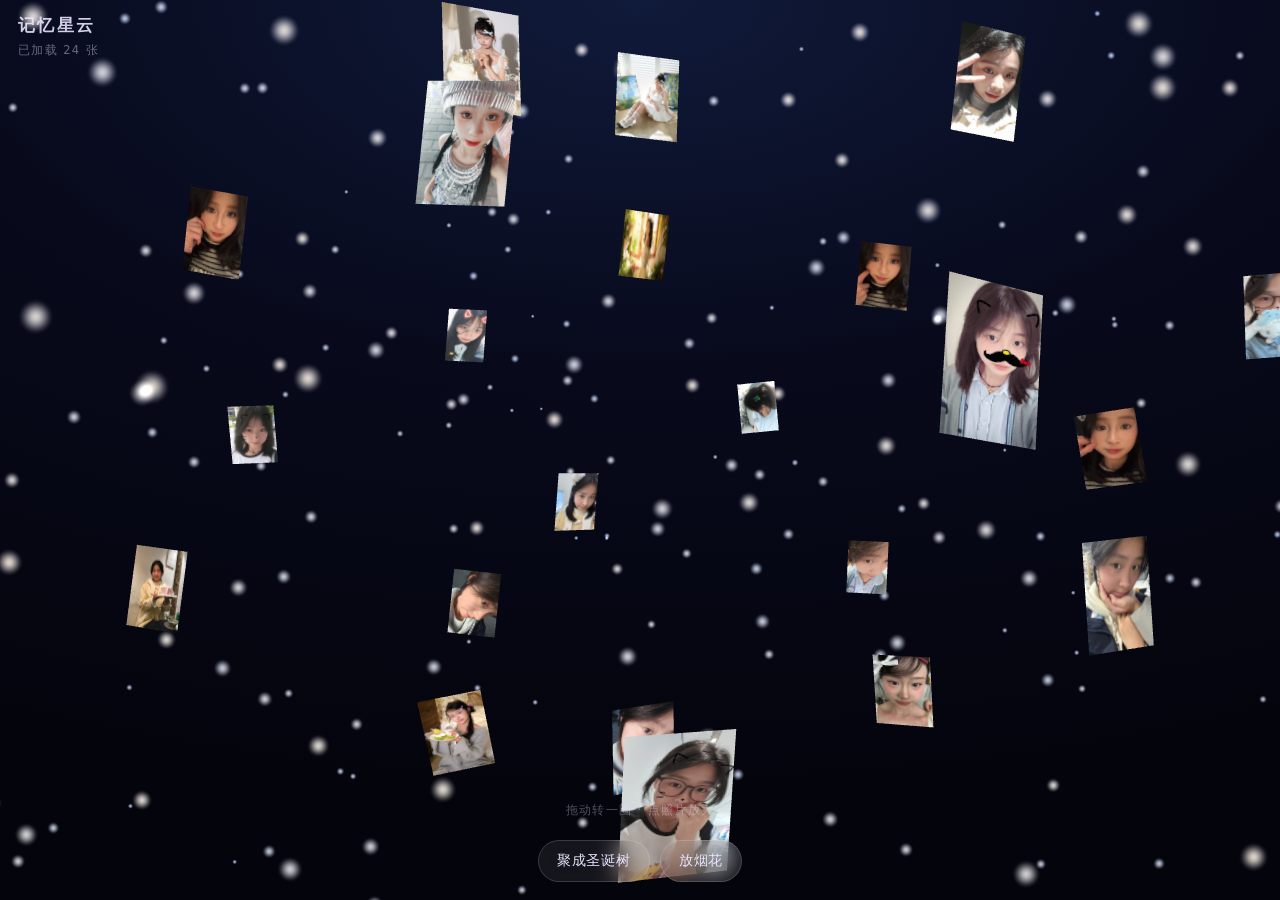
<file: room18/nebula/index.html>
<!doctype html>
<html lang="zh-CN">
<head>
<meta charset="utf-8">
<meta name="viewport" content="width=device-width,initial-scale=1,viewport-fit=cover">
<meta name="theme-color" content="#05060f">
<title>记忆星云</title>
<style>
  :root{ --ink:#e9e4ff; }
  *{ box-sizing:border-box; -webkit-tap-highlight-color:transparent; }
  html,body{ height:100%; margin:0; background:#05060f; overflow:hidden; }
  body{
    font-family:-apple-system,BlinkMacSystemFont,"PingFang SC","Hiragino Sans GB","Microsoft YaHei",system-ui,sans-serif;
    color:var(--ink);
    background:
      radial-gradient(120% 90% at 50% 0%, #101a3a 0%, #080a1c 45%, #04040c 100%);
  }
  #c{ display:block; width:100%; height:100%; touch-action:none; }

  .hud{ position:fixed; left:0; right:0; top:0; padding:calc(env(safe-area-inset-top) + 14px) 18px 0; pointer-events:none; }
  .hud h1{ margin:0; font-size:17px; font-weight:600; letter-spacing:.14em; opacity:.9; }
  .hud p{ margin:6px 0 0; font-size:11.5px; letter-spacing:.12em; opacity:.42; }

  .bar{ position:fixed; left:0; right:0; bottom:0; padding:0 16px calc(env(safe-area-inset-bottom) + 18px);
        display:flex; gap:10px; justify-content:center; }
  button{
    appearance:none; border:1px solid rgba(255,255,255,.16); border-radius:999px;
    background:rgba(255,255,255,.07); backdrop-filter:blur(12px); -webkit-backdrop-filter:blur(12px);
    color:var(--ink); font-size:13.5px; letter-spacing:.06em; padding:11px 18px; font-family:inherit;
    transition:transform .18s ease, background .3s ease, border-color .3s ease;
  }
  button:active{ transform:scale(.96); background:rgba(255,255,255,.14); }
  button.on{ background:rgba(255,214,150,.18); border-color:rgba(255,206,140,.55); color:#ffe9c6; }

  /* 照片放大 */
  .lb{ position:fixed; inset:0; z-index:20; display:none; place-items:center; padding:26px;
       background:rgba(4,5,14,.86); backdrop-filter:blur(6px); }
  .lb.on{ display:grid; animation:fadeIn .22s ease both; }
  .lb img{ max-width:100%; max-height:100%; border-radius:6px; box-shadow:0 30px 90px rgba(0,0,0,.7), 0 0 0 1px rgba(255,255,255,.06);
           animation:pop .32s cubic-bezier(.22,.68,.16,1) both; }
  @keyframes pop{ from{ transform:scale(.94); opacity:0 } to{ transform:none; opacity:1 } }
  @keyframes fadeIn{ from{ opacity:0 } to{ opacity:1 } }

  .tip{ position:fixed; left:0; right:0; bottom:calc(env(safe-area-inset-bottom) + 82px); text-align:center;
        font-size:11.5px; letter-spacing:.12em; opacity:.34; pointer-events:none; transition:opacity .6s ease; }
</style>
</head>
<body>
<canvas id="c"></canvas>

<div class="hud">
  <h1>记忆星云</h1>
  <p id="count">已加载 24 张</p>
</div>

<div class="tip" id="tip">拖动转一圈 · 点照片放大</div>

<div class="bar">
  <button id="btn-tree">聚成圣诞树</button>
  <button id="btn-fire">放烟花</button>
</div>

<div class="lb" id="lb"><img id="lb-img" alt=""></div>

<script type="module">
import * as THREE from './three.module.js';

const N = 24;
const canvas = document.getElementById('c');
const renderer = new THREE.WebGLRenderer({ canvas, antialias: true, alpha: true });
renderer.setPixelRatio(Math.min(devicePixelRatio, 2));
renderer.setSize(innerWidth, innerHeight, false);

const scene = new THREE.Scene();
const camera = new THREE.PerspectiveCamera(52, innerWidth / innerHeight, 0.1, 200);
camera.position.set(0, 0, 16);

const world = new THREE.Group();          // 拖动旋转整个世界
scene.add(world);

/* ---------------- 星空 ---------------- */
const starGeo = new THREE.BufferGeometry();
const SN = 1600, sp = new Float32Array(SN * 3), ss = new Float32Array(SN);
for (let i = 0; i < SN; i++) {
  const r = 26 + Math.random() * 46;
  const th = Math.random() * Math.PI * 2, ph = Math.acos(2 * Math.random() - 1);
  sp[i*3]   = r * Math.sin(ph) * Math.cos(th);
  sp[i*3+1] = r * Math.cos(ph);
  sp[i*3+2] = r * Math.sin(ph) * Math.sin(th);
  ss[i] = 0.4 + Math.random() * 1.6;
}
starGeo.setAttribute('position', new THREE.BufferAttribute(sp, 3));
starGeo.setAttribute('s', new THREE.BufferAttribute(ss, 1));
const starMat = new THREE.ShaderMaterial({
  transparent: true, depthWrite: false, blending: THREE.AdditiveBlending,
  uniforms: { uT: { value: 0 } },
  vertexShader: `attribute float s; varying float vS; uniform float uT;
    void main(){ vS = s;
      vec3 p = position; p.x += sin(uT*0.2 + position.y*0.1)*0.4;
      vec4 mv = modelViewMatrix * vec4(p,1.0);
      gl_PointSize = s * 2.2 * (300.0 / -mv.z);
      gl_Position = projectionMatrix * mv; }`,
  fragmentShader: `varying float vS;
    void main(){ vec2 d = gl_PointCoord - 0.5; float a = smoothstep(0.5, 0.0, length(d));
      vec3 col = mix(vec3(0.72,0.82,1.0), vec3(1.0,0.96,0.9), vS*0.5);
      gl_FragColor = vec4(col, a * 0.85); }`
});
const stars = new THREE.Points(starGeo, starMat);
scene.add(stars);

/* ---------------- 照片卡片 ---------------- */
const cards = [];
const texLoader = new THREE.TextureLoader();
const geo = new THREE.PlaneGeometry(1, 1.34);

function cardTexture(img, idx) {
  const W = 420, H = 560, pad = 22, cap = 34;
  const cv = document.createElement('canvas'); cv.width = W; cv.height = H;
  const g = cv.getContext('2d');
  g.fillStyle = '#fbf6ec'; g.fillRect(0, 0, W, H);
  g.fillStyle = 'rgba(0,0,0,.05)'; g.fillRect(0, 0, W, 6);
  const iw = W - pad * 2, ih = H - pad * 2 - cap;
  const r = Math.max(iw / img.width, ih / img.height);
  const dw = img.width * r, dh = img.height * r;
  g.save(); g.beginPath(); g.rect(pad, pad, iw, ih); g.clip();
  g.drawImage(img, pad + (iw - dw) / 2, pad + (ih - dh) / 2, dw, dh); g.restore();
  g.fillStyle = 'rgba(120,100,80,.55)';
  g.font = '600 20px -apple-system,"PingFang SC",sans-serif';
  g.textAlign = 'center';
  g.fillText(String(idx + 1).padStart(2, '0'), W / 2, H - 12);
  const t = new THREE.CanvasTexture(cv);
  t.colorSpace = THREE.SRGBColorSpace;
  t.anisotropy = 4;
  return t;
}

/* 位置：星云（球壳）与圣诞树（螺旋锥） */
const nebulaPos = [], treePos = [], rotations = [];
const golden = Math.PI * (3 - Math.sqrt(5));

for (let i = 0; i < N; i++) {
  const y = 1 - (i / (N - 1)) * 2;
  const rad = Math.sqrt(Math.max(0, 1 - y * y));
  const th = golden * i;
  const R = 6.2 + (i % 5) * 0.62;
  nebulaPos.push(new THREE.Vector3(Math.cos(th) * rad * R, y * 4.4 + 0.4, Math.sin(th) * rad * R));

  const t = i / (N - 1);                      // 0 底部 → 1 顶部
  const ty = -3.1 + t * 6.2;
  const tr = (1 - t) * 2.55 + 0.35;
  const ta = i * 2.399;
  treePos.push(new THREE.Vector3(Math.cos(ta) * tr, ty, Math.sin(ta) * tr));

  rotations.push(new THREE.Euler(
    (Math.random() - 0.5) * 0.5, (Math.random() - 0.5) * 0.9, (Math.random() - 0.5) * 0.35
  ));
}

let loaded = 0;
const countEl = document.getElementById('count');

for (let i = 0; i < N; i++) {
  const url = `photos/${String(i + 1).padStart(2, '0')}.jpg`;
  texLoader.load(url, (tex) => {
    tex.colorSpace = THREE.SRGBColorSpace;
    const mat = new THREE.MeshBasicMaterial({ map: tex, transparent: true, side: THREE.DoubleSide });
    const mesh = new THREE.Mesh(geo, mat);
    mesh.position.copy(nebulaPos[i]);
    mesh.rotation.copy(rotations[i]);
    mesh.scale.setScalar(0.72 + Math.random() * 0.22);
    mesh.userData = { i, base: mesh.scale.x, phase: Math.random() * Math.PI * 2 };
    mesh.userData.neb = nebulaPos[i].clone();
    mesh.userData.tree = treePos[i].clone();
    world.add(mesh);
    cards.push(mesh);
    loaded++;
    countEl.textContent = `已加载 ${loaded} 张`;
  });
}

/* ---------------- 状态 ---------------- */
const state = { mode: 'nebula', rotX: 0, rotY: 0, velX: 0, velY: 0, zoom: 13, treeBlend: 0, fire: null };

/* 拖动 */
let dragging = false, lastX = 0, lastY = 0, moved = 0, downAt = 0;
const raycaster = new THREE.Raycaster();
const ndc = new THREE.Vector2();

canvas.addEventListener('pointerdown', (e) => {
  dragging = true; moved = 0; downAt = performance.now();
  lastX = e.clientX; lastY = e.clientY;
  canvas.setPointerCapture(e.pointerId);
  state.velX = state.velY = 0;
});
canvas.addEventListener('pointermove', (e) => {
  if (!dragging) return;
  const dx = e.clientX - lastX, dy = e.clientY - lastY;
  lastX = e.clientX; lastY = e.clientY;
  moved += Math.abs(dx) + Math.abs(dy);
  state.rotY += dx * 0.005;
  state.rotX += dy * 0.004;
  state.rotX = Math.max(-0.9, Math.min(0.9, state.rotX));
  state.velY = dx * 0.005; state.velX = dy * 0.004;
});
canvas.addEventListener('pointerup', (e) => {
  dragging = false;
  if (moved < 12 && performance.now() - downAt < 600) pick(e.clientX, e.clientY);
});
canvas.addEventListener('wheel', (e) => {
  e.preventDefault();
  state.zoom = Math.max(8, Math.min(22, state.zoom + e.deltaY * 0.012));
}, { passive: false });

/* 双指缩放 */
let pinch = 0;
canvas.addEventListener('touchstart', (e) => {
  if (e.touches.length === 2) {
    pinch = Math.hypot(e.touches[0].clientX - e.touches[1].clientX,
                       e.touches[0].clientY - e.touches[1].clientY);
  }
}, { passive: true });
canvas.addEventListener('touchmove', (e) => {
  if (e.touches.length === 2 && pinch) {
    const d = Math.hypot(e.touches[0].clientX - e.touches[1].clientX,
                         e.touches[0].clientY - e.touches[1].clientY);
    state.zoom = Math.max(8, Math.min(22, state.zoom * (pinch / d)));
    pinch = d;
    e.preventDefault();
  }
}, { passive: false });
canvas.addEventListener('touchend', () => { pinch = 0; }, { passive: true });

/* 点击卡片 → 放大 */
const lb = document.getElementById('lb');
const lbImg = document.getElementById('lb-img');
function pick(cx, cy) {
  ndc.x = (cx / innerWidth) * 2 - 1;
  ndc.y = -(cy / innerHeight) * 2 + 1;
  raycaster.setFromCamera(ndc, camera);
  const hit = raycaster.intersectObjects(cards, false)[0];
  if (!hit) return;
  const i = hit.object.userData.i;
  lbImg.src = `photos/${String(i + 1).padStart(2, '0')}.jpg`;
  lb.classList.add('on');
  hideTip();
}
lb.addEventListener('click', () => lb.classList.remove('on'));

/* ---------------- 聚成圣诞树 / 烟花 ---------------- */
const btnTree = document.getElementById('btn-tree');
const btnFire = document.getElementById('btn-fire');

btnTree.addEventListener('click', () => {
  state.mode = state.mode === 'tree' ? 'nebula' : 'tree';
  btnTree.classList.toggle('on', state.mode === 'tree');
  btnTree.textContent = state.mode === 'tree' ? '散开' : '聚成圣诞树';
  hideTip();
});

function sparkTex() {
  const s = 64, cv = document.createElement('canvas'); cv.width = cv.height = s;
  const g = cv.getContext('2d');
  const grd = g.createRadialGradient(s/2, s/2, 0, s/2, s/2, s/2);
  grd.addColorStop(0, 'rgba(255,255,255,1)');
  grd.addColorStop(.35, 'rgba(255,255,255,.75)');
  grd.addColorStop(1, 'rgba(255,255,255,0)');
  g.fillStyle = grd; g.fillRect(0, 0, s, s);
  const tx = new THREE.CanvasTexture(cv); tx.colorSpace = THREE.SRGBColorSpace; return tx;
}

let fire = null;
btnFire.addEventListener('click', () => {
  if (fire) { scene.remove(fire.points); fire.geo.dispose(); fire.mat.dispose(); fire = null; }
  const M = 900, pos = new Float32Array(M * 3), vel = new Float32Array(M * 3), col = new Float32Array(M * 3);
  const palette = [[1, .86, .55], [1, .72, .42], [.62, .84, 1], [1, .62, .78], [1, 1, .92]];
  for (let i = 0; i < M; i++) {
    const th = Math.random() * Math.PI * 2, ph = Math.acos(2 * Math.random() - 1);
    const sp2 = 4 + Math.random() * 9;
    vel[i*3]   = Math.sin(ph) * Math.cos(th) * sp2;
    vel[i*3+1] = Math.cos(ph) * sp2 + 3;
    vel[i*3+2] = Math.sin(ph) * Math.sin(th) * sp2;
    pos[i*3] = 0; pos[i*3+1] = 1.5; pos[i*3+2] = 0;
    const c = palette[(Math.random() * palette.length) | 0];
    col[i*3] = c[0]; col[i*3+1] = c[1]; col[i*3+2] = c[2];
  }
  const fg = new THREE.BufferGeometry();
  fg.setAttribute('position', new THREE.BufferAttribute(pos, 3));
  fg.setAttribute('color', new THREE.BufferAttribute(col, 3));
  const fm = new THREE.PointsMaterial({
    size: 0.42, vertexColors: true, transparent: true, opacity: 1, map: sparkTex(),
    depthWrite: false, blending: THREE.AdditiveBlending
  });
  const pts = new THREE.Points(fg, fm);
  scene.add(pts);
  fire = { pts, geo: fg, mat: fm, vel, life: 0 };
  hideTip();
});

const tipEl = document.getElementById('tip');
let tipHidden = false;
function hideTip() {
  if (tipHidden) return;
  tipHidden = true;
  tipEl.style.opacity = 0;
}
setTimeout(hideTip, 7000);

/* ---------------- 动画 ---------------- */
const clock = new THREE.Clock();
const tmpQ = new THREE.Quaternion();

function tick() {
  const dt = Math.min(0.05, clock.getDelta());
  const t = clock.elapsedTime;

  if (!dragging) {
    state.rotY += state.velY; state.rotX += state.velX;
    state.velY *= 0.94; state.velX *= 0.94;
    state.rotX = Math.max(-0.9, Math.min(0.9, state.rotX));
    state.rotY += dt * 0.045;
  }
  world.rotation.y = state.rotY;
  world.rotation.x = state.rotX;
  camera.position.z += (state.zoom - camera.position.z) * Math.min(1, dt * 6);

  const target = state.mode === 'tree' ? 1 : 0;
  state.treeBlend += (target - state.treeBlend) * Math.min(1, dt * 3.2);

  for (const m of cards) {
    const k = state.treeBlend;
    const p = m.userData.neb.clone().lerp(m.userData.tree, k);
    if (k < 0.98) {
      p.x += Math.sin(t * 0.55 + m.userData.phase) * 0.18 * (1 - k);
      p.y += Math.cos(t * 0.48 + m.userData.phase) * 0.22 * (1 - k);
      p.z += Math.sin(t * 0.42 + m.userData.phase * 1.7) * 0.18 * (1 - k);
    }
    m.position.lerp(p, Math.min(1, dt * 4.2));

    if (k > 0.02) {
      // 圣诞树：卡片朝外、微微仰角
      const dir = new THREE.Vector3(m.position.x, 0, m.position.z).normalize();
      const look = m.position.clone().add(dir);
      m.lookAt(look);
      m.rotateZ(Math.sin(t * 0.5 + m.userData.phase) * 0.04);
      m.rotateX(-0.12);
    } else {
      tmpQ.setFromEuler(rotations[m.userData.i]);
      m.quaternion.slerp(tmpQ, Math.min(1, dt * 3.2));
    }
    const s = m.userData.base * (1 - k * 0.34);
    m.scale.lerp(new THREE.Vector3(s, s, s), Math.min(1, dt * 4));
  }

  stars.rotation.y += dt * 0.008;
  starMat.uniforms.uT.value = t;

  if (fire) {
    fire.life += dt;
    const pos = fire.geo.attributes.position.array;
    for (let i = 0; i < fire.vel.length; i += 3) {
      fire.vel[i] *= 0.985; fire.vel[i+1] = fire.vel[i+1] * 0.985 - dt * 6.2; fire.vel[i+2] *= 0.985;
      pos[i] += fire.vel[i] * dt; pos[i+1] += fire.vel[i+1] * dt; pos[i+2] += fire.vel[i+2] * dt;
    }
    fire.geo.attributes.position.needsUpdate = true;
    fire.mat.opacity = Math.max(0, 1 - fire.life / 3.4);
    fire.mat.size = 0.42 * Math.max(0.3, 1 - fire.life / 4);
    if (fire.life > 3.6) { scene.remove(fire.pts); fire.geo.dispose(); fire.mat.dispose(); fire = null; }
  }

  renderer.render(scene, camera);
  requestAnimationFrame(tick);
}
tick();

addEventListener('resize', () => {
  camera.aspect = innerWidth / innerHeight;
  camera.updateProjectionMatrix();
  renderer.setSize(innerWidth, innerHeight, false);
  renderer.setPixelRatio(Math.min(devicePixelRatio, 2));
});
</script>
</body>
</html>
</file>
<file: assets/index-CdqjSqTq.css>
:root{--sky-1: #a9e4ff;--sky-2: #d8f2ff;--sky-3: #ffeef7;--sky-4: #fff8e8;--ink: #4a4258;--ink-soft: #7b7390;--safe-top: env(safe-area-inset-top, 0px);--safe-bottom: env(safe-area-inset-bottom, 0px)}*{box-sizing:border-box}html,body,#root{height:100%;margin:0;padding:0}body{overflow:hidden;overscroll-behavior:none;background:radial-gradient(120% 90% at 50% 8%,var(--sky-4) 0%,var(--sky-3) 26%,var(--sky-2) 58%,var(--sky-1) 100%);color:var(--ink);font-family:system-ui,-apple-system,PingFang SC,Microsoft YaHei,Segoe UI,sans-serif;-webkit-tap-highlight-color:transparent;-webkit-font-smoothing:antialiased}.app{position:relative;width:100%;height:100%;height:100dvh}.scene{position:absolute;inset:0;display:block;touch-action:none}.scene,.scene canvas{cursor:grab}.scene:active,.scene canvas:active{cursor:grabbing}.hud{position:absolute;inset:0;display:flex;flex-direction:column;align-items:center;padding-top:calc(var(--safe-top) + 22px);padding-bottom:calc(var(--safe-bottom) + 20px);pointer-events:none;user-select:none}.hud *{pointer-events:none}.hud__title{margin:0;font-size:clamp(20px,6vw,30px);font-weight:800;letter-spacing:.14em;color:#fff;text-shadow:0 2px 0 rgba(122,168,190,.55),0 8px 22px rgba(120,160,200,.35)}.hud__hint{margin:auto 0 0;padding:7px 16px;border-radius:999px;font-size:clamp(11px,3.2vw,13px);letter-spacing:.08em;color:var(--ink-soft);background:#ffffff9e;border:1px solid rgba(255,255,255,.9);box-shadow:0 6px 18px #8caac82e;backdrop-filter:blur(6px);animation:hint-in 1.2s ease-out .4s both}.hud__hint--gone{opacity:0;transform:translateY(10px);transition:opacity 1.1s ease,transform 1.1s ease}.hud__clock{position:absolute;top:calc(var(--safe-top) + 18px);right:calc(env(safe-area-inset-right,0px) + 18px);margin:0;padding:5px 12px;border-radius:999px;font-size:12px;letter-spacing:.12em;font-variant-numeric:tabular-nums;color:var(--ink-soft);background:#ffffff80;border:1px solid rgba(255,255,255,.8);backdrop-filter:blur(6px);transition:color .7s ease,background .7s ease}.app:after{content:"";position:absolute;inset:0;pointer-events:none;background:radial-gradient(115% 85% at 50% 46%,#fff0 52%,#7e9ec424)}@keyframes hint-in{0%{opacity:0;transform:translateY(8px)}to{opacity:1;transform:translateY(0)}}@media (prefers-reduced-motion: reduce){.hud__hint{animation:none}}.panel{position:absolute;inset:0;display:grid;place-items:center;padding:calc(var(--safe-top) + 16px) 14px calc(var(--safe-bottom) + 16px);z-index:5}.panel__scrim{position:absolute;inset:0;border:0;padding:0;background:#586c8442;backdrop-filter:blur(3px);cursor:pointer;animation:fade-in .25s ease both}.panel__card{position:relative;width:min(560px,100%);max-height:100%;display:flex;flex-direction:column;gap:14px;padding:20px 20px 14px;border-radius:26px;background:linear-gradient(180deg,#fffffff5,#f8fcffed);border:1px solid rgba(255,255,255,.95);box-shadow:0 24px 60px #6080a047,0 2px #ffffffe6 inset;animation:card-in .32s cubic-bezier(.22,.9,.3,1) both;overflow:hidden}.panel__head{display:flex;align-items:flex-start;justify-content:space-between;gap:12px}.panel__eyebrow{margin:0 0 2px;font-size:11px;letter-spacing:.22em;text-transform:uppercase;color:#9fb4c8}.panel__title{margin:0;font-size:22px;letter-spacing:.06em;color:var(--ink)}.panel__close{width:34px;height:34px;flex:0 0 auto;border-radius:50%;border:1px solid rgba(150,176,200,.35);background:#ffffffe6;color:var(--ink-soft);font-size:20px;line-height:1;cursor:pointer;transition:background .18s ease,transform .18s ease}.panel__close:hover{background:#fff;transform:rotate(90deg)}.panel__tabs{display:grid;grid-template-columns:repeat(3,1fr);gap:8px}.tab{display:flex;flex-direction:column;align-items:center;justify-content:center;gap:3px;padding:9px 10px;border-radius:14px;border:1px solid rgba(160,190,214,.3);background:#ffffffb3;color:var(--ink-soft);text-align:left;cursor:pointer;transition:background .18s ease,border-color .18s ease,transform .18s ease}.tab:hover{background:#fff;transform:translateY(-1px)}.tab--on{background:#fff;border-color:#60c4e099;box-shadow:0 6px 16px #70bedc38;color:var(--ink)}.tab__glyph{font-size:15px;color:#74c9e0}.tab__text{display:flex;flex-direction:column;align-items:center;line-height:1.25;white-space:nowrap}.tab__text b{font-size:13px;font-weight:700}.tab__text i{font-style:normal;font-size:10.5px;color:#a7b8c8}.panel__body{min-height:190px;display:grid;place-items:center;padding:6px 2px}.empty{text-align:center;max-width:34ch}.empty__art{display:flex;align-items:center;justify-content:center;gap:6px;height:62px;margin-bottom:10px}.empty__art>span{width:34px;height:26px;border-radius:8px;background:#c4e0f066;border:1px dashed rgba(132,190,216,.75)}.empty__envelope{width:48px!important;height:32px!important;border-radius:6px!important;background:#fff2e2bf!important;border:1px solid rgba(214,186,150,.8)!important}.empty__play{width:46px;height:46px;display:grid;place-items:center;border-radius:50%;background:#c4e8f48c;border:1px solid rgba(128,198,222,.8);color:#79c4dc;font-size:15px;padding-left:3px}.empty h3{margin:0 0 6px;font-size:15px;color:var(--ink)}.empty p{margin:0;font-size:12px;line-height:1.7;color:var(--ink-soft)}.panel__foot{display:flex;justify-content:center;font-size:10.5px;letter-spacing:.08em;color:#aec0cf}@keyframes card-in{0%{opacity:0;transform:translateY(14px) scale(.97)}to{opacity:1;transform:translateY(0) scale(1)}}@keyframes fade-in{0%{opacity:0}to{opacity:1}}@media (prefers-reduced-motion: reduce){.panel__card,.panel__scrim{animation:none}}.sheet{position:fixed;inset:0;z-index:20;display:grid;place-items:center;padding:calc(16px + var(--safe-top)) 14px calc(16px + var(--safe-bottom))}.sheet__scrim{position:absolute;inset:0;border:0;background:#26202e6b;backdrop-filter:blur(3px);cursor:default}.album,.player{position:relative;width:min(620px,100%);max-height:100%;overflow:auto;border-radius:26px;background:#fffdfaf5;box-shadow:0 24px 60px #34263c47;padding:18px 18px 14px;animation:card-in .32s cubic-bezier(.2,.9,.2,1)}.album__head{display:flex;align-items:flex-start;justify-content:space-between;gap:12px;margin-bottom:12px}.album__kicker{margin:0 0 4px;font-size:12px;letter-spacing:.12em;color:#a79aae}.album__title{margin:0;font-size:20px;line-height:1.3;color:#4a4258}.sheet__x{flex:0 0 auto;width:34px;height:34px;border-radius:50%;border:1px solid rgba(90,76,104,.16);background:#fff;color:#6b5f78;font-size:20px;line-height:1;cursor:pointer}.album__stage{position:relative;border-radius:18px;overflow:hidden;background:#f1ece6}.album__photo{display:block;width:100%;aspect-ratio:1 / 1;object-fit:cover}.album__count{position:absolute;right:10px;bottom:10px;padding:3px 9px;border-radius:999px;background:#1e182480;color:#fff;font-size:12px;font-variant-numeric:tabular-nums}.album__strip{display:flex;gap:8px;margin-top:12px;overflow-x:auto;padding-bottom:2px}.album__thumb{flex:0 0 auto;width:62px;height:62px;padding:0;border-radius:12px;overflow:hidden;border:2px solid transparent;background:#efe8e2;cursor:pointer}.album__thumb--on{border-color:#f2a6a6}.album__thumb img{width:100%;height:100%;object-fit:cover;display:block}.album__note{margin:10px 2px 0;font-size:13px;color:#8a7f95}.player__screen{position:relative;display:grid;place-items:center;gap:10px;aspect-ratio:16 / 9;border-radius:18px;background:linear-gradient(160deg,#26303f,#1a2130 60%,#131a26);color:#cfd8e4}.player__play{width:54px;height:54px;display:grid;place-items:center;border-radius:50%;background:#ffffff24;font-size:20px}.player__hint{margin:0;font-size:13px;opacity:.8}.rooms{position:absolute;left:50%;bottom:calc(12px + var(--safe-bottom));transform:translate(-50%);display:flex;flex-wrap:wrap;justify-content:center;gap:6px;width:min(560px,calc(100vw - 20px));z-index:8;pointer-events:auto}.rooms button{border:1px solid rgba(90,76,104,.14);background:#ffffffd1;color:#5b5168;border-radius:999px;padding:6px 12px;font-size:12px;line-height:1.25;cursor:pointer;backdrop-filter:blur(6px);min-height:30px;white-space:nowrap}.rooms button[data-on=true]{background:#4a4258;color:#fff;border-color:transparent}.back{position:absolute;top:calc(14px + var(--safe-top));left:14px;z-index:9;border:1px solid rgba(90,76,104,.14);background:#ffffffd9;color:#5b5168;border-radius:999px;padding:7px 14px;font-size:13px;cursor:pointer;backdrop-filter:blur(6px)}.spot__todo{display:grid;place-items:center;aspect-ratio:16 / 9;border-radius:18px;border:1px dashed rgba(120,104,132,.28);background:linear-gradient(160deg,#fbf7f2,#f3ece3)}.spot__badge{font-size:13px;letter-spacing:.16em;color:#a294a8}.shaker{display:flex;flex-direction:column;gap:14px;padding:22px 20px 18px}.shaker__kicker{margin:0 0 4px;font-size:12px;letter-spacing:.08em;color:var(--ink-soft)}.shaker__title{margin:0;font-size:22px}.shaker__body{display:flex;flex-direction:column;align-items:center;gap:14px;padding:6px 0 4px;touch-action:none}.shaker__tin{position:relative;width:74px;height:108px;transition:transform 60ms linear}.shaker__tin .shaker__lid,.shaker__tin .shaker__base{position:absolute;left:0;right:0;border-radius:8px;background:linear-gradient(120deg,#e6ebf0,#b9c3cc 42%,#dfe6ec 68%,#a9b4bd);box-shadow:inset 0 2px 6px #fffc,0 6px 14px #3c506429}.shaker__tin .shaker__lid{top:0;height:46px;border-radius:10px 10px 6px 6px}.shaker__tin .shaker__base{bottom:0;height:56px;border-radius:6px 6px 12px 12px}.shaker__meter{width:100%;height:8px;border-radius:99px;background:#788ca529;overflow:hidden}.shaker__meter>i{display:block;height:100%;border-radius:99px;background:var(--accent);transition:width 80ms linear}.shaker__hint{margin:0;font-size:12.5px;color:var(--ink-soft);text-align:center}.shaker__result{display:flex;flex-direction:column;gap:12px;align-items:center}.shaker__photo{width:100%;max-height:46vh;object-fit:cover;border-radius:16px;box-shadow:0 10px 24px #465a732e}.shaker__actions{display:flex;gap:10px}.cook{display:flex;flex-direction:column;gap:12px;padding:18px 16px 16px}.cook__body{display:flex;flex-direction:column;align-items:center;gap:14px;padding:10px 0 4px;touch-action:none}.cook__pan{position:relative;width:132px;height:62px;border-radius:50%/46%;background:linear-gradient(150deg,#cfd7de,#93a0aa 45%,#b9c3cb);box-shadow:inset 0 -4px 10px #3c506440,0 10px 18px #465a732e;transition:transform 70ms linear}.cook__pan:after{content:"";position:absolute;right:-54px;top:22px;width:58px;height:9px;border-radius:6px;background:linear-gradient(90deg,#8b96a0,#6d7882)}.cook__food{position:absolute;left:26px;top:16px;width:80px;height:30px;border-radius:50%;background:radial-gradient(circle at 40% 40%,#ffd083,#e79a3c 60%,#c97b26);filter:blur(.3px)}.cook__result{display:flex;flex-direction:column;gap:12px;align-items:center}.cook__photo{width:100%;max-height:52vh;object-fit:cover;border-radius:16px;box-shadow:0 10px 24px #465a732e}.gate{position:fixed;inset:0;display:grid;place-items:center;padding:24px;background:linear-gradient(160deg,#fff6ee,#ffe9f1 45%,#dff1ff);z-index:40}.gate__card{width:min(420px,100%);padding:30px 26px 22px;border-radius:26px;background:#ffffffc7;backdrop-filter:blur(18px) saturate(1.1);box-shadow:0 18px 50px #7882aa2e;text-align:center;transition:transform .18s ease}.gate__card--bad{animation:gate-shake .42s ease}@keyframes gate-shake{0%,to{transform:translate(0)}25%{transform:translate(-7px)}50%{transform:translate(6px)}75%{transform:translate(-3px)}}.gate__kicker{margin:0 0 6px;font-size:13px;letter-spacing:.28em;color:#9aa3bb}.gate__title{margin:0 0 8px;font-size:26px;font-weight:600;color:#3d4256}.gate__hint{margin:0 0 20px;font-size:13px;color:#8b93a9}.gate__input{width:100%;box-sizing:border-box;padding:13px 16px;border:1px solid rgba(140,150,180,.28);border-radius:14px;background:#ffffffe6;font-size:16px;color:#3d4256;text-align:center;letter-spacing:.08em;outline:none}.gate__input:focus{border-color:#8fc4f2;box-shadow:0 0 0 3px #8fc4f238}.gate__btn{width:100%;margin-top:14px;padding:13px 16px;border:none;border-radius:14px;background:#7190c9;color:#fff;font-size:16px;cursor:pointer}.gate__btn:active{transform:translateY(1px)}.gate__foot{margin:14px 0 0;min-height:18px;font-size:13px;color:#d2768c}.doors{position:fixed;top:62px;left:50%;transform:translate(-50%);display:flex;gap:8px;z-index:20}.doors button{border:none;border-radius:999px;padding:9px 15px;font-size:13px;color:#3c4a5a;background:#ffffffdb;backdrop-filter:blur(10px);box-shadow:0 6px 18px #5a6e822e;cursor:pointer}.doors button:active{transform:scale(.97)}
</file>
